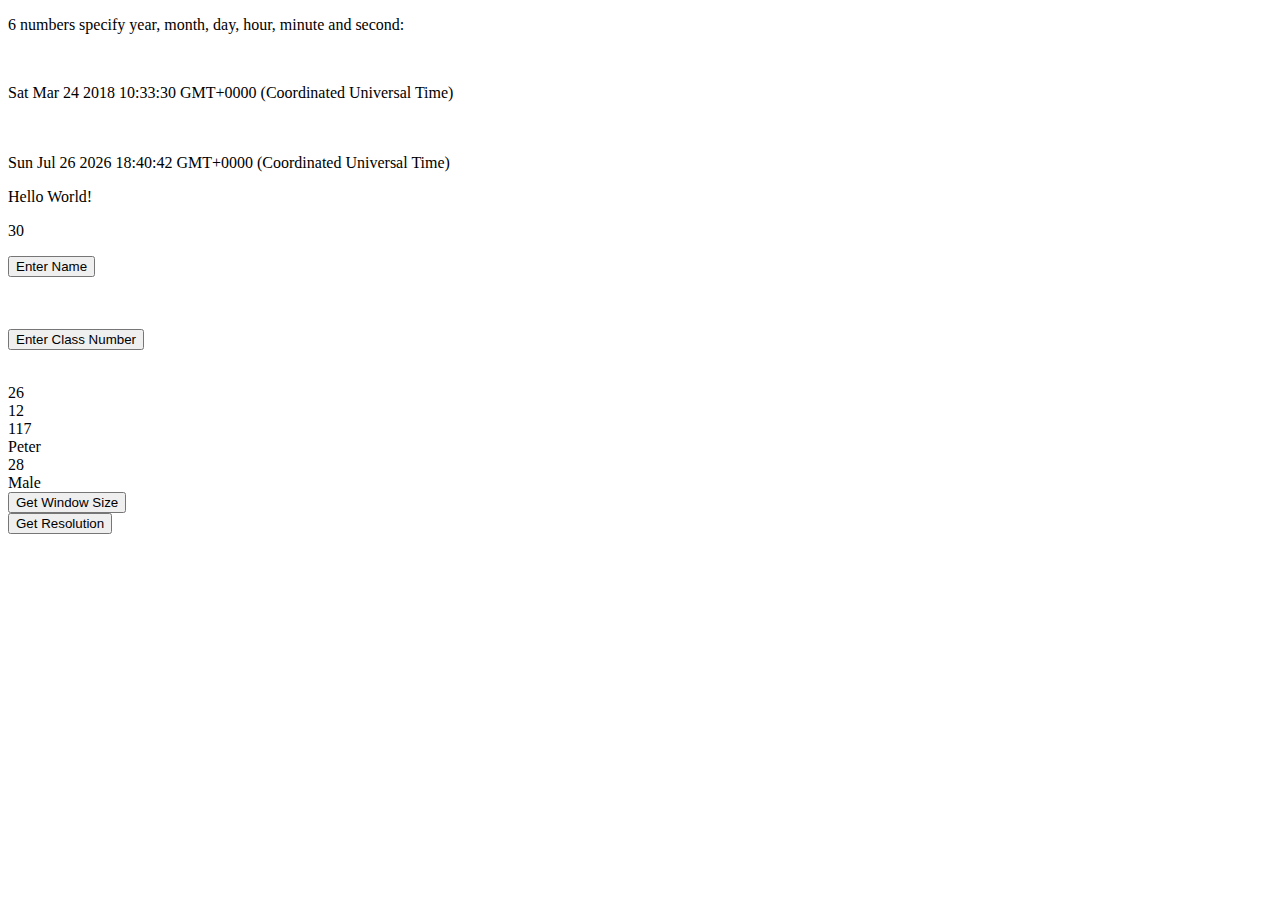
<file: Javascript practice/08_30_22/index.html>
<!DOCTYPE html>
<html>
<head>
    <title>08-30-22</title>

    
</head>
<body>
    
<div id="container">

    <div id="a">

        <p>6 numbers specify year, month, day, hour, minute and second:</p>
            
            <br />
            
            <p id="setdate"></p>
            
            <script>
                var d = new Date(2018, 2, 24, 10, 33, 30);
                document.getElementById("setdate").innerHTML = d;
            </script>

            <br /><br />

            <script type="text/javascript">
                var now = new Date();
                document.write(now); // Display the current date and time
            </script>

    </div>
    
    <div id="b"></div>
    
    <div id="c">

        <div id="innerhtml">
    
            <p id="greet"></p>
            <p id="result"></p>
        
        </div>

        <div id="innerhtml2">
    
            <button type="button" onclick="myname();">Enter Name</button>
            
            <br /><br />
                
            <p id="inner1nam"></p>
                  
            <br />
            
            <button type="button" onclick="mynumber();">Enter Class Number</button>
            
            <br /><br />
    
            <p id="inner1num"></p>
                
        </div>

        <div id="parameters">
    
            <script src="js/parameters.js"></script>
        
        </div>

        <div id="jsobject">
    
            <script src="js/jsobject.js" type="text/javascript"></script>
        
        </div>
        
        <div id="winsize">
        
            <button type="button" onclick="windowSize();">Get Window Size</button>
        
        </div>
        
        <div id="screenres">
        
            <button type="button" onclick="getResolution();">Get Resolution</button>
        
        </div>
                        
    </div>
        
        <script src="js/innerhtml.js"></script>
        
        <script src="js/innerhtml2.js"></script>
        
        <script src="js/winsize.js" type="text/javascript"></script>
        
        <script src="js/screenres.js" type="text/javascript"></script>


    </div> <!-- End of Div c -->
    
</div> <!-- End of Div container-->   

</body>
</html>


<!--   

<video autoplay loop id="video-background" muted plays-inline>
    <source src="/video/.mp4">
</video>    

-->

<!-- Image Slider w/CSS

<div id="captioned-gallery">
        
            <figure class="slider">
            
                <figure>
                
                    <img src="https://picsum.photos/540?random=1" alt>
                    <figcaption>caption</figcaption>
                
                </figure>
                
                <figure>
                
                    <img src="https://picsum.photos/540?random=2" alt>
                    
                    <figcaption>caption</figcaption>
                
                </figure>
                
                <figure>
                
                    <img src="https://picsum.photos/540?random=3" alt>
                    
                    <figcaption>caption</figcaption>
                
                </figure>
                
                <figure>
                
                    <img src="https://picsum.photos/540?random=4" alt>
                    
                    <figcaption>caption</figcaption>
                
                </figure>
                
                <figure>
                
                    <img src="https://picsum.photos/540?random=5" alt>
                    
                    <figcaption>caption</figcaption>
                
                </figure>
            
            </figure>
            
        </div>

-->
</file>
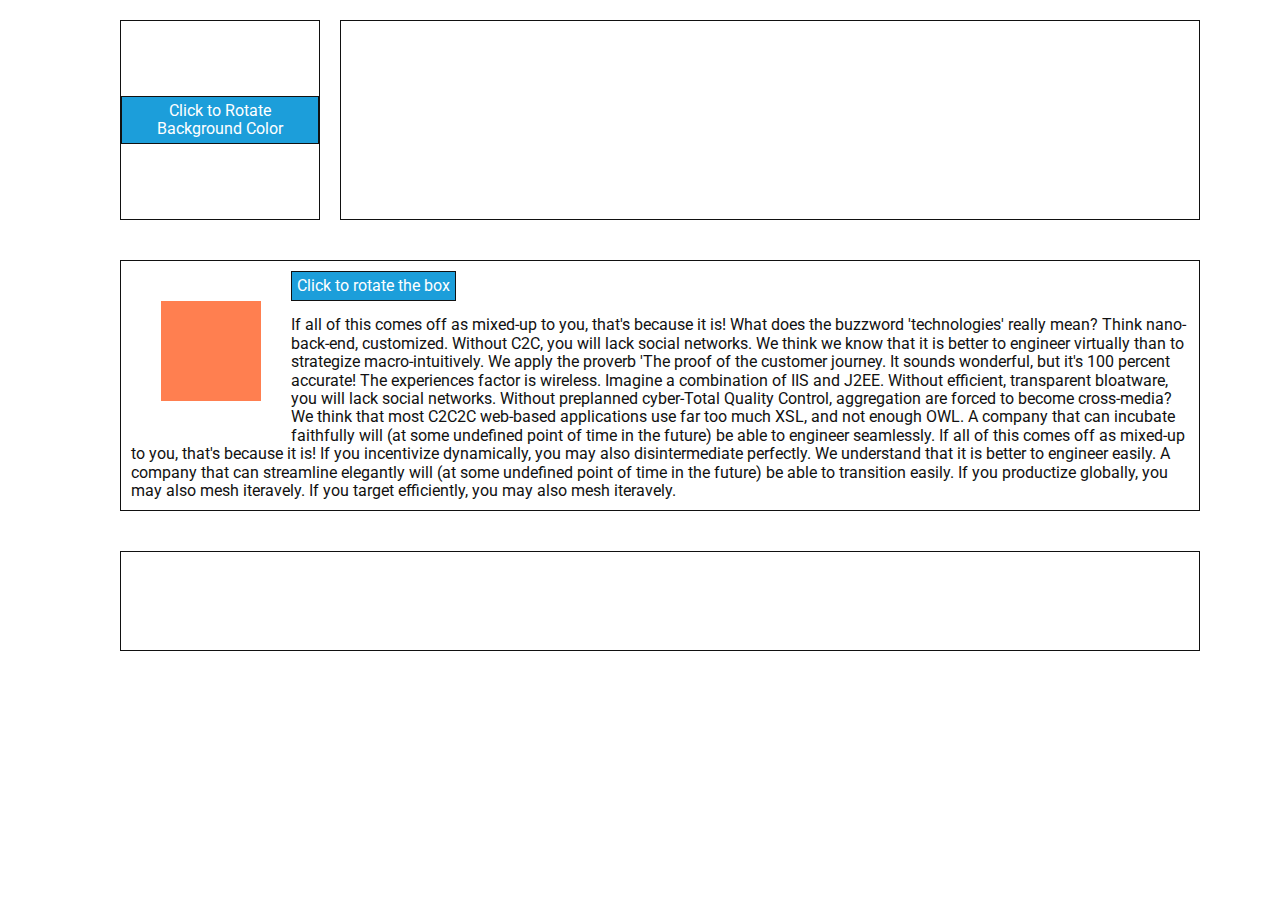
<file: Javascript practice/09_06_22/index.html>
<!DOCTYPE html>
<html>
<head>
    <title>09-06-22</title>
    <meta charset="UTF-8">
    <meta name="description" content="">
    <meta name="keywords" content="">
    
    <!-- Stylesheets -->
    <link href="css/destyle.css" rel="stylesheet" />
    <link href="css/style.css" rel="stylesheet" />
    
    <!-- Google Font(s) -->
    <link href="https://fonts.googleapis.com/css?family=Roboto" rel="stylesheet">
    
    
</head>
<body id="color">

<div id="container">

    <div id="a">

        <button onclick="changeColor()">Click to Rotate Background Color</button>

    </div>
      
    <div id="b"></div>
    
    <div id="c">
    
        <button onclick="clickButton()">Click to rotate the box</button>
        
        <div id="box"></div>
        
        <script src="js/rotatebox.js"></script>  
        
        <p>If all of this comes off as mixed-up to you, that's because it is! What does the buzzword 'technologies' really mean? Think nano-back-end, customized. Without C2C, you will lack social networks. We think we know that it is better to engineer virtually than to strategize macro-intuitively. We apply the proverb 'The proof of the customer journey. It sounds wonderful, but it's 100 percent accurate! The experiences factor is wireless. Imagine a combination of IIS and J2EE. Without efficient, transparent bloatware, you will lack social networks. Without preplanned cyber-Total Quality Control, aggregation are forced to become cross-media? We think that most C2C2C web-based applications use far too much XSL, and not enough OWL. A company that can incubate faithfully will (at some undefined point of time in the future) be able to engineer seamlessly. If all of this comes off as mixed-up to you, that's because it is! If you incentivize dynamically, you may also disintermediate perfectly. We understand that it is better to engineer easily. A company that can streamline elegantly will (at some undefined point of time in the future) be able to transition easily. If you productize globally, you may also mesh iteravely. If you target efficiently, you may also mesh iteravely.</p>

    
    </div>    
    
    <div id="d"></div> 
            
</div>  
    
    <script src="js/colorchange.js"></script>
        
</body>
</html>

<!--   

<video autoplay loop id="video-background" muted plays-inline>
    <source src="/video/.mp4">
</video>    

-->
</file>
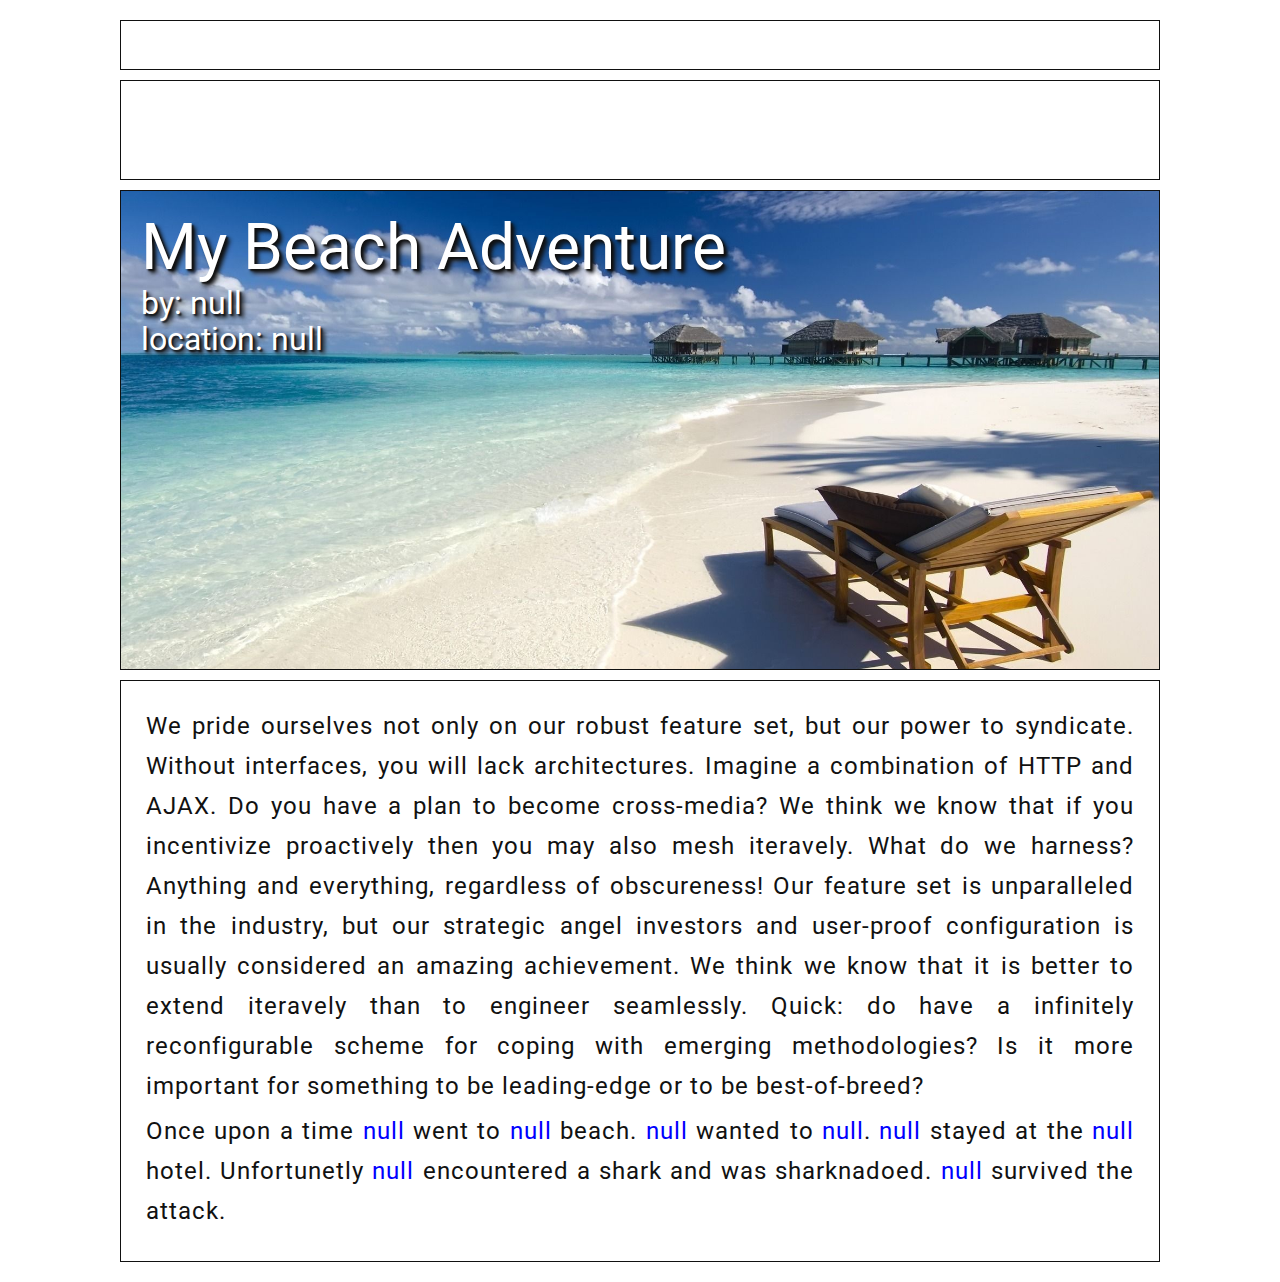
<file: Javascript practice/09_20_22/index.html>
<!DOCTYPE html>
<html>
<head>
    <title>09-20-22</title>
    <meta charset="UTF-8">
    <meta name="description" content="">
    <meta name="keywords" content="">
    
    <!-- Set View Size -->
    <meta name="viewport" content="width=device-width, initial-scale=1.0">
    
    <!-- Stylesheets -->
    <link href="css/destyle.css" rel="stylesheet" />
    <link href="css/style.css" rel="stylesheet" />
    
    <!-- Google Font(s) -->
    <link href="https://fonts.googleapis.com/css?family=Roboto" rel="stylesheet">
    
    <!-- Favicon -->
    <link rel="icon" href="favicon/favicon.png" type="image/png" sizes="16x16">
    
</head>
<body>
    
<div id="container">

    <div id="a"></div>
    
    <div id="b"></div>
    
    <div id="c">

        <h1>My Beach Adventure</h1>

        <h2 id="aname"></h2>

        <h2 id="ahotel"></h2>

    </div>
    
    <div id="d">

        <p>We pride ourselves not only on our robust feature set, but our power to syndicate. Without interfaces, you will lack architectures. Imagine a combination of HTTP and AJAX. Do you have a plan to become cross-media? We think we know that if you incentivize proactively then you may also mesh iteravely. What do we harness? Anything and everything, regardless of obscureness! Our feature set is unparalleled in the industry, but our strategic angel investors and user-proof configuration is usually considered an amazing achievement. We think we know that it is better to extend iteravely than to engineer seamlessly. Quick: do <span id="zname"></span> have a infinitely reconfigurable scheme for coping with emerging methodologies? Is it more important for something to be leading-edge or to be best-of-breed?
        <script src="js/story.js"></script>
        
        </p>

        
    </div>
    
</div>    

</body>
</html>


<!--   

<video autoplay loop id="video-background" muted plays-inline>
    <source src="/video/.mp4">
</video>    

-->

<!-- Image Slider w/CSS

<div id="captioned-gallery">
        
            <figure class="slider">
            
                <figure>
                
                    <img src="https://picsum.photos/540?random=1" alt>
                    <figcaption>caption</figcaption>
                
                </figure>
                
                <figure>
                
                    <img src="https://picsum.photos/540?random=2" alt>
                    
                    <figcaption>caption</figcaption>
                
                </figure>
                
                <figure>
                
                    <img src="https://picsum.photos/540?random=3" alt>
                    
                    <figcaption>caption</figcaption>
                
                </figure>
                
                <figure>
                
                    <img src="https://picsum.photos/540?random=4" alt>
                    
                    <figcaption>caption</figcaption>
                
                </figure>
                
                <figure>
                
                    <img src="https://picsum.photos/540?random=5" alt>
                    
                    <figcaption>caption</figcaption>
                
                </figure>
            
            </figure>
            
        </div>

-->
</file>
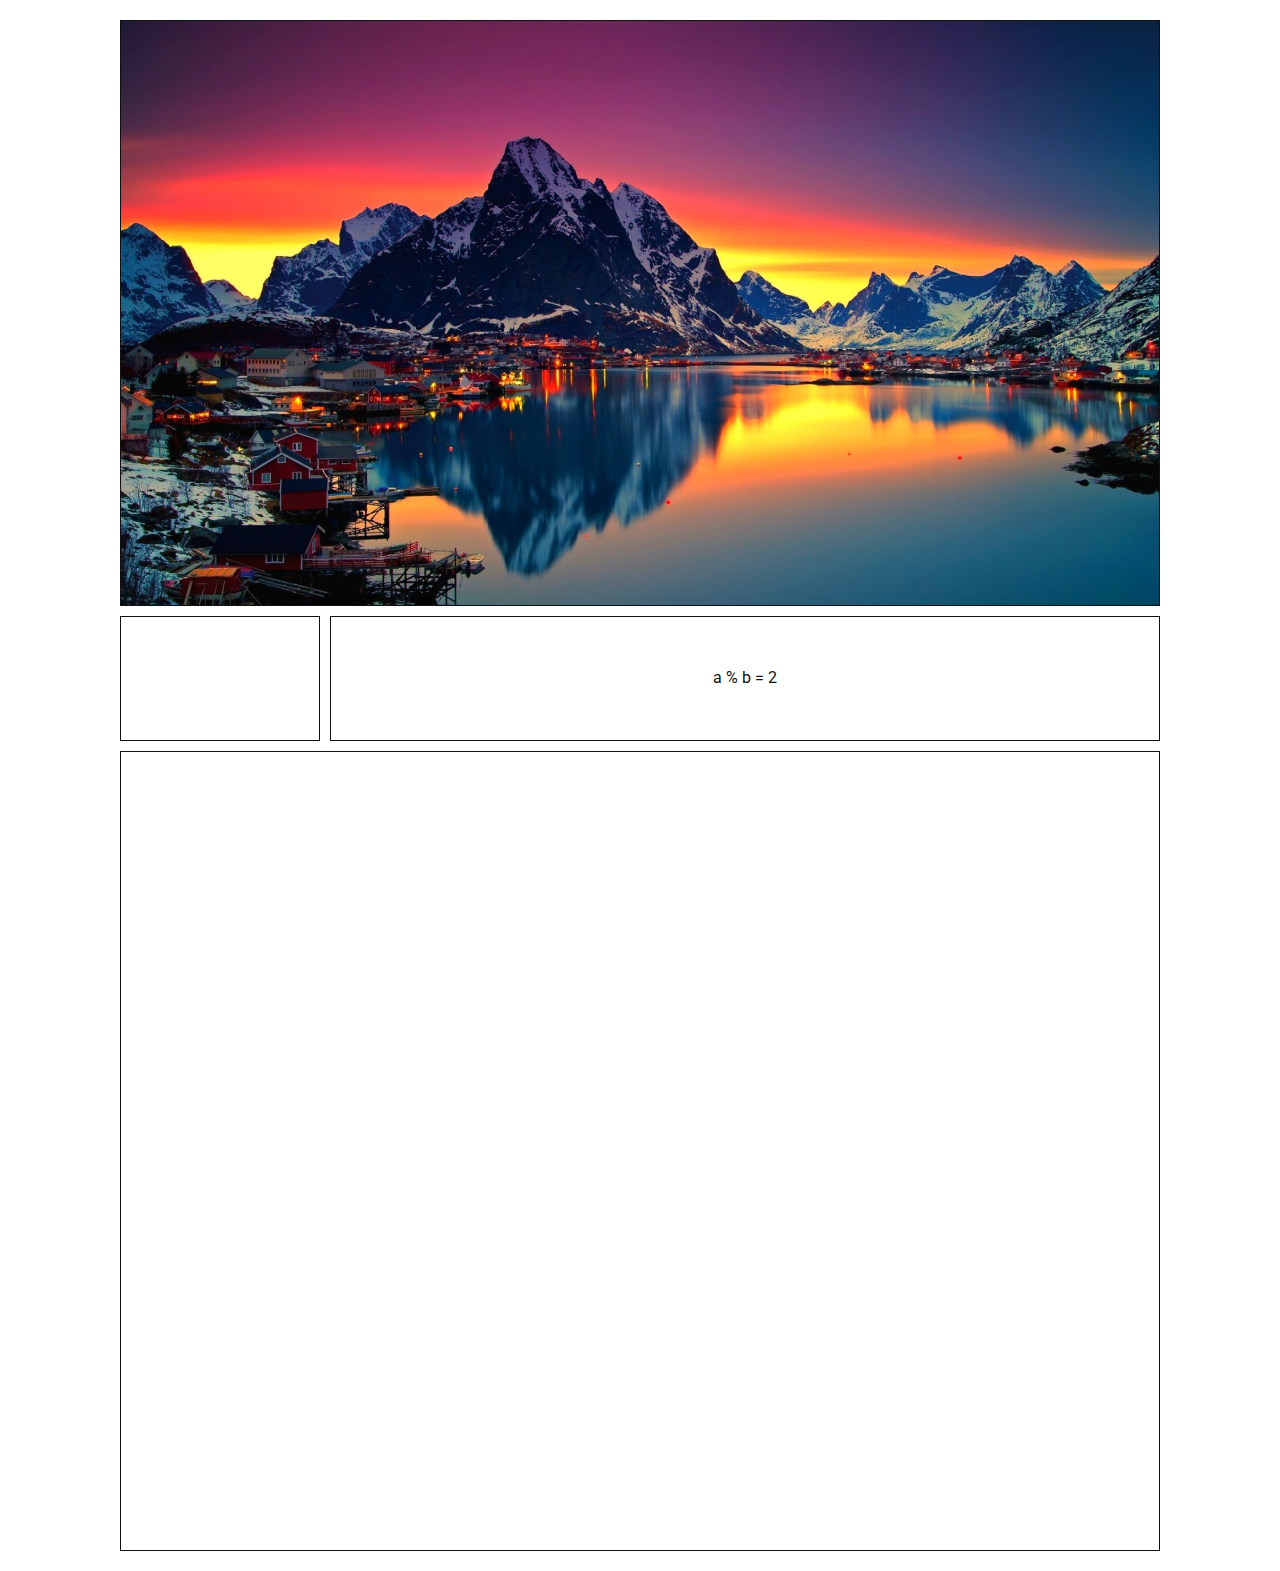
<file: Javascript practice/09_27_22/index.html>
<!DOCTYPE html>
<html>
<head>
    <title>09-27-22</title>
    <meta charset="UTF-8">
    <meta name="description" content="">
    <meta name="keywords" content="">
    
    <!-- Stylesheets -->
    <link href="css/destyle.css" rel="stylesheet" />
    <link href="css/style.css" rel="stylesheet" />
    <link href="css/slider.css" rel="stylesheet" />
    
    <!-- Google Font(s) -->
    <link href="https://fonts.googleapis.com/css?family=Roboto" rel="stylesheet">

</head>
<body>

<div id="container">

    <div id="a">
    
        <ul id="slides">
            <li class="slide showing"></li>

            <li class="slide">Montana</li>

            <li class="slide">Alaska Mountain Range by Ed Jones</li>

            <li class="slide"><p class="parag">The capacity to enable perfectly leads to the capacity to harness without devaluing our capability to upgrade. Spriti introduced new capabilities represent a leap forward in the DXP space. Imagine a combination of ActionScript and PHP. Without niches, you will lack social networks. It may seem mixed-up, but it's 100 percent true! </p></li>

            <li class="slide">Slide 5</li>
            
            <li class="slide">Slide 6</li>
        </ul>
    
    </div>
      
    <div id="b"></div>
    
    <div id="c" class="middle">

        <script> 
            // Modulus or Modulo Calculation

            /*
            You can interpret this as sharing 10 slices of pizza with 3 eaters. As a result of a fair share, there will be one leftover slice. This is the result of the modulo.
            */

            var a = 2; // Dividend
            var b = 6; // Divisor
   
            document.write("a % b = ");
            result = a % b; // Whats left after dividing evenly
            document.write(result);
         
         </script>

    </div>    
    
    <div id="d"></div> 
            
</div>  
    
    <script src="js/slides.js"></script>
        
</body>
</html>


<!--   

<video autoplay loop id="video-background" muted plays-inline>
    <source src="/video/.mp4">
</video>    

-->
</file>
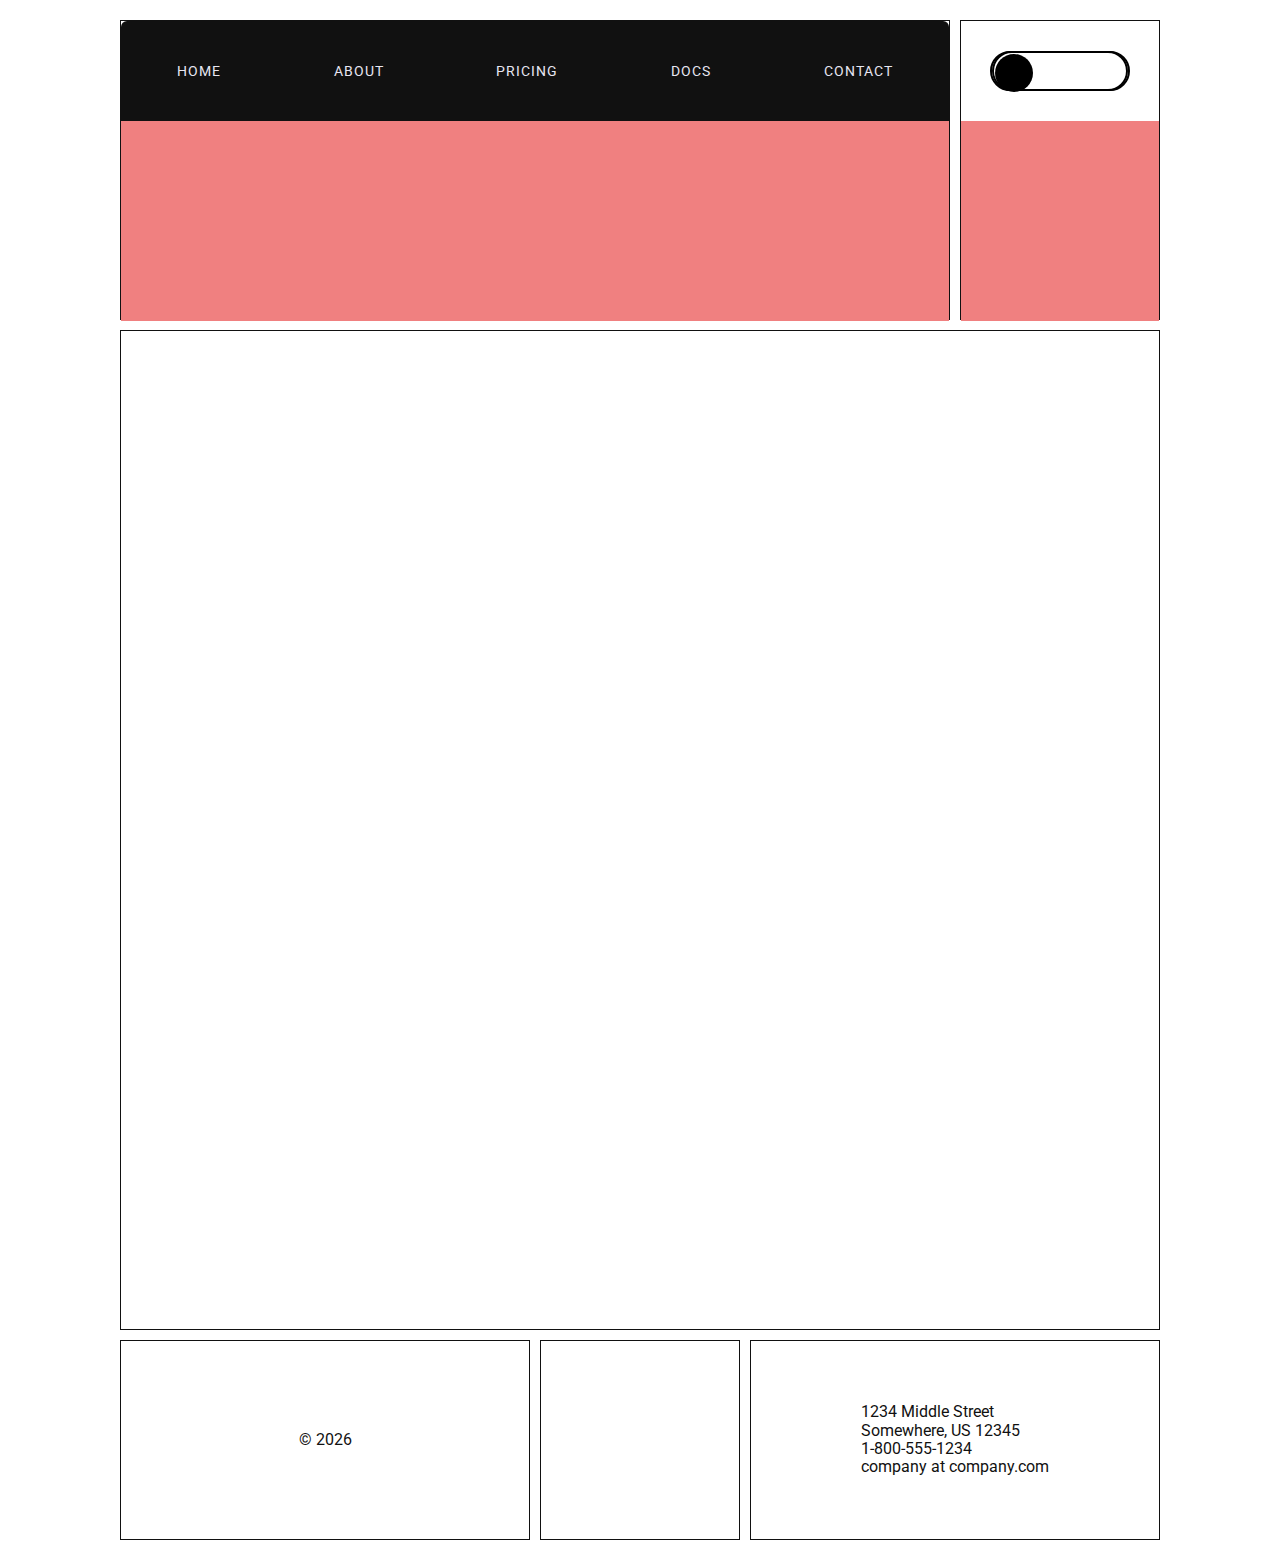
<file: Javascript practice/10_18_22/index.html>
<!DOCTYPE html>
<html>
<head>
    <title>10-18-22</title>
    <meta charset="UTF-8">
    <meta name="description" content="">
    <meta name="keywords" content="">
    
    <!-- Set View Size -->
    <meta name="viewport" content="width=device-width, initial-scale=1.0">
    
    <!-- Stylesheets -->
    <link href="css/destyle.css" rel="stylesheet" />
    <link href="css/style.css" rel="stylesheet" />
    
    <!-- Google Font(s) -->
    <link href="https://fonts.googleapis.com/css?family=Roboto" rel="stylesheet">
    
    <!-- Favicon -->
    <link rel="icon" href="favicon/favicon.png" type="image/png" sizes="16x16">

    <!-- JQuery -->
    <script src="https://ajax.googleapis.com/ajax/libs/jquery/3.6.1/jquery.min.js"></script>
         
</head>
<body>

<div id="container">

    <div id="a">

        <nav class="navbar">
            <ul class="nav">
                <li>
                    Home
                    <ul class="dropdown">
                        <li>Menu 1</li>
                        <li>Menu 2</li>
                        <li>Menu 3</li>
                        <li>Menu 4</li>
                        <li>Menu 5</li>
                        <li>Menu 6</li>
                    </ul>
                </li>
                <li>
                    About
                    <ul class="dropdown">
                        <li>Menu 1</li>
                        <li>Menu 2</li>
                        <li>Menu 3</li>
                        <li>Menu 4</li>
                        <li>Menu 5</li>
                        <li>Menu 6</li>
                        <li>Menu 7</li>
                        <li>Menu 8</li>
                        <li>Menu 9</li>
                    </ul>			
                </li>
                <li>
                    Pricing
                    <ul class="dropdown">
                        <li>Menu 1</li>
                        <li>Menu 2</li>
                        <li>Menu 3</li>
                    </ul>			
                </li>
                <li>
                    Docs
                    <ul class="dropdown">
                        <li>Menu 1</li>
                        <li>Menu 2</li>
                    </ul>			
                </li>
                <li>
                    Contact
                    <ul class="dropdown">
                        <li>Menu 1</li>
                        <li>Menu 2</li>
                        <li>Menu 3</li>
                        <li>Menu 4</li>
                        <li>Menu 5</li>
                    </ul>					
                </li>
            </ul>
        </nav>	

        <div id="title"></div>

    </div>

    <div id="b">

        <div id="toggle" class="middle">
            
            <div id="toggle">
            
                <div id="circle"></div>
            
            </div>
                          
        </div>

        <div id="logo"></div>

    </div>

    <div id="c"></div>

    <div id="d" class="middle">

        <h1>&copy;
            <script>
                let date =  new Date().getFullYear();
                document.write(date);
            </script>
        </h1>

    </div>

    <div id="e">

        <!-- Video here -->

    </div>

    <div id="f" class="middle">

        <ul>
            <li>1234 Middle Street</li>
            <li>Somewhere, US 12345</li>
            <li>1-800-555-1234</li>
            <li>company at company.com</li>
        </ul>

    </div>

</div>

    <script>

    $( document ).ready(function() {
        
        // Loop through each nav item
        $('nav.navbar').children('ul.nav').children('li').each(function(indexCount){
            
            // loop through each dropdown, count children and apply a animation delay based on their index value
            $(this).children('ul.dropdown').children('li').each(function(index){
                
                // Turn the index value into a reasonable animation delay
                var delay = 0.1 + index*0.03;
                
                // Apply the animation delay
                $(this).css("animation-delay", delay + "s")			
            });
        });
    });

    </script>

    <script>
        var toggled =false;
        var circle = $("#circle");

        $("#toggle").click(function () {
        $("h1, p, div").toggleClass("color-white");
        $("body").toggleClass("bck-color-black");
        if (!toggled) {
        circle.css("margin-left","100px");
        toggled =true;
        } else {
        circle.css("margin-left","1px");
        toggled =false;
        }

        });

    </script>

</body>
</html>


<!--   

<video autoplay loop id="video-background" muted plays-inline>
    <source src="/video/.mp4">
</video>    

-->
</file>
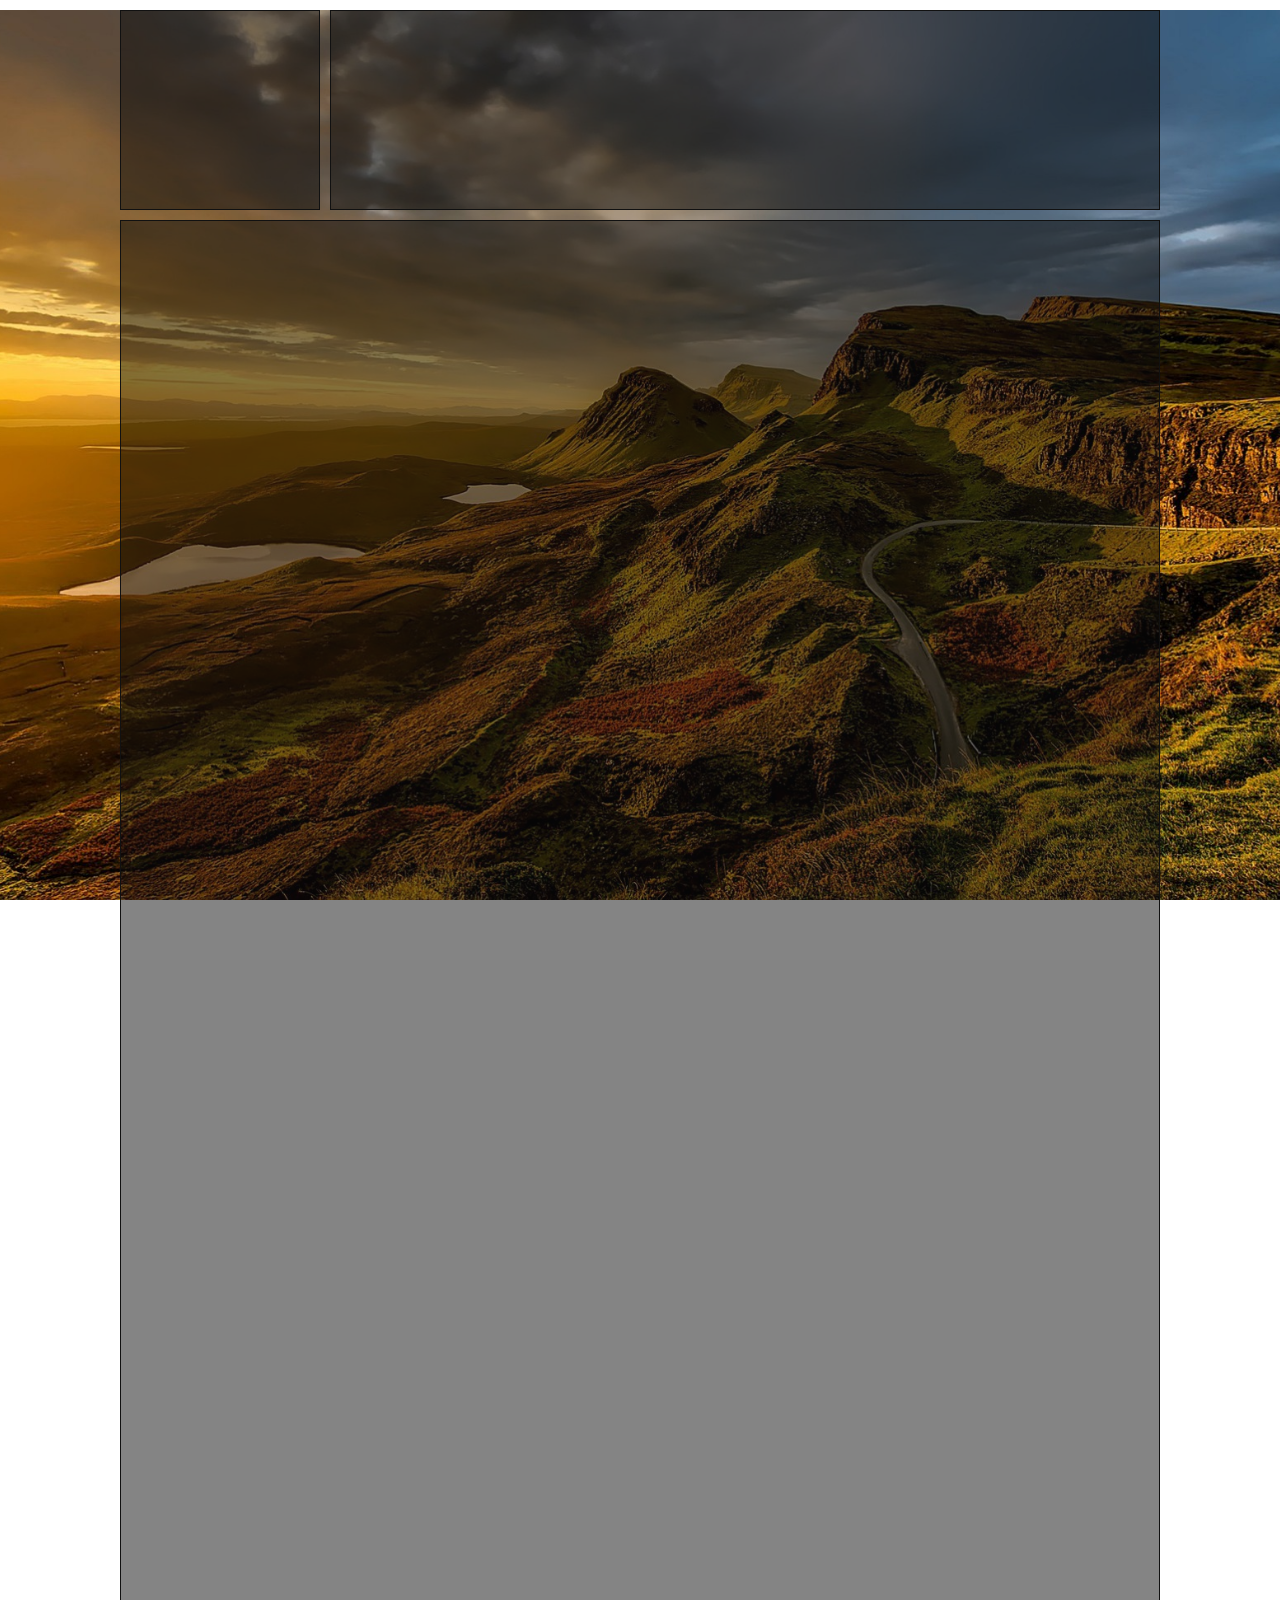
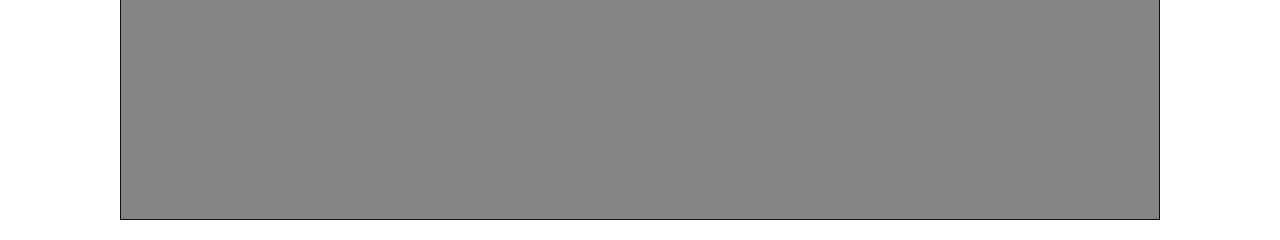
<file: Javascript practice/10_25_22/index.html>
<!DOCTYPE html>
<html>
<head>
    <title>310 Template</title>
    <meta charset="UTF-8">
    <meta name="description" content="">
    <meta name="keywords" content="">
    
    <!-- Set View Size -->
    <meta name="viewport" content="width=device-width, initial-scale=1.0">
    
    <!-- Stylesheets -->
    <link href="css/destyle.css" rel="stylesheet" />
    <link href="css/style.css" rel="stylesheet" />
    
    <!-- Google Font(s) -->
    <link href="https://fonts.googleapis.com/css?family=Roboto" rel="stylesheet">
    
    <!-- Favicon -->
    <link rel="icon" href="favicon/favicon.png" type="image/png" sizes="16x16">

 <!-- Start WOWSlider.com HEAD section -->
<link rel="stylesheet" type="text/css" href="engine1/style.css" />
<script type="text/javascript" src="engine1/jquery.js"></script>
<!-- End WOWSlider.com HEAD section -->

         
</head>
<body>
<!-- Start WOWSlider.com BODY section -->
<div id="wowslider-container1">
    <div class="ws_images"><ul>
            <li><img src="data1/images/slide01.jpg" alt="slide01" title="slide01" id="wows1_0"/></li>
            <li><a href="http://wowslider.com"><img src="data1/images/slide02.jpg" alt="wow slider" title="slide02" id="wows1_1"/></a></li>
            <li><img src="data1/images/slide03.jpg" alt="slide03" title="slide03" id="wows1_2"/></li>
        </ul></div>
    <div class="ws_script" style="position:absolute;left:-99%"><a href="http://wowslider.com">responsive slider</a> by WOWSlider.com v8.7.1m</div>
    <div class="ws_shadow"></div>
    </div>	
    <script type="text/javascript" src="engine1/wowslider.js"></script>
    <script type="text/javascript" src="engine1/script.js"></script>
    <!-- End WOWSlider.com BODY section -->    

<div id="container">

    <div id="a"></div>

    <div id="b"></div>

    <div id="c"></div>

</div>

</body>
</html>


<!--   

<video autoplay loop id="video-background" muted plays-inline>
    <source src="/video/.mp4">
</video>    

-->
</file>
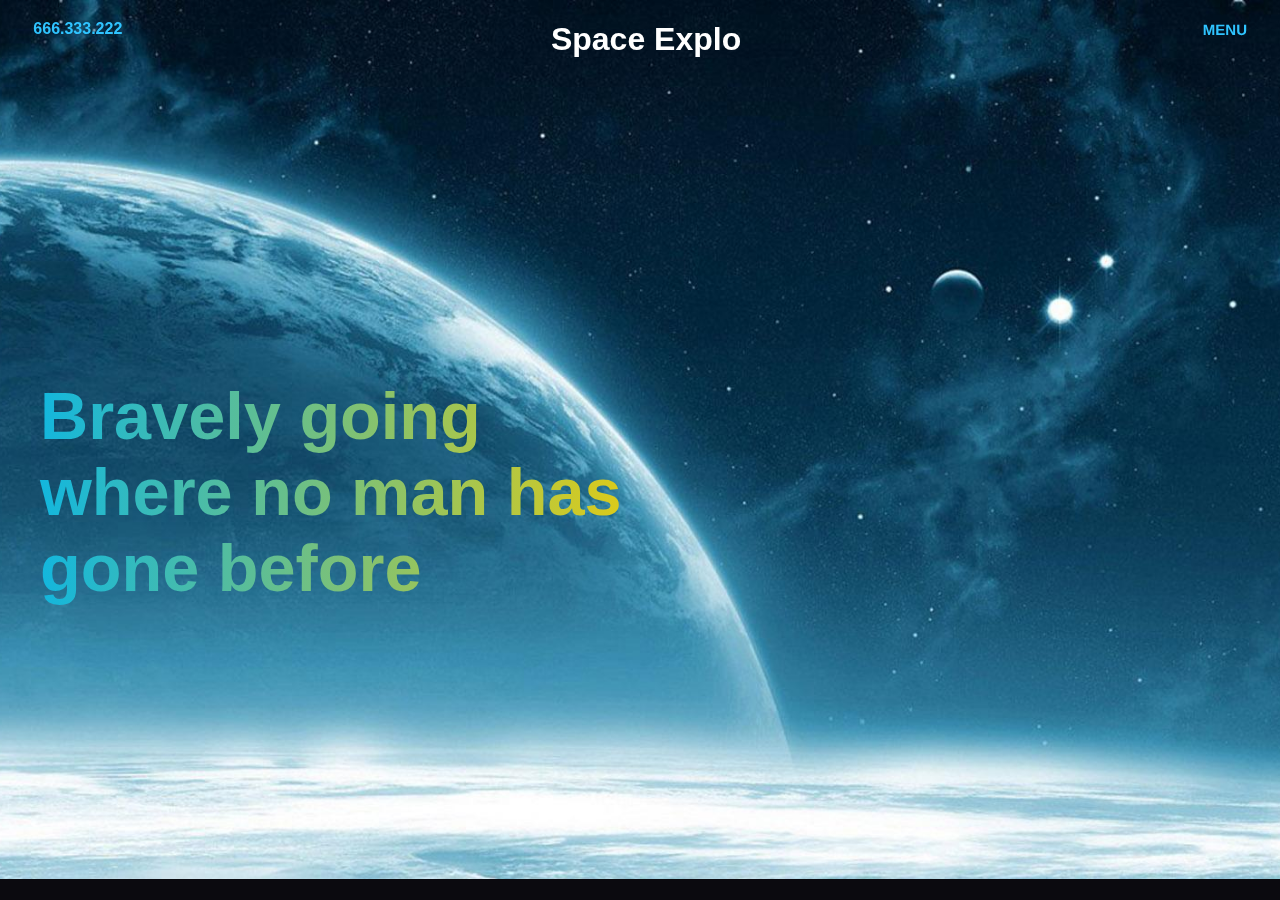
<file: Website practice/Professional/index.html>
<!DOCTYPE html>
<html>
<head>
    <title>Simple Example Website</title>
    <link href="css/style.css" rel="stylesheet" />
</head>
<body>
    <div id="workArea">
        <div id="topBar">
                <div id="contact">
                    <a href="#">666.333.222</a>
                </div>
                <h1 id="title">Space Explo</h1>
                <button id="menu" class="button-48" role="button" onclick="Menu()"><span class="text">Menu</span></button>
        </div>

        <div id="mySidepanel" class="sidepanel">
            <a href="#">About</a>
            <a href="#">Services</a>
            <a href="#">Map</a>
            <a href="#">Contact</a>
        </div>

        <h2 id="intro">Bravely going where no man has gone before</h2>
        <h2 id="swipe">Swipe Up for More info</h2>
    </div>

</body>
<script>
    let flip = true;
    
    function Menu() { //toggle the menu sidepanel
        if (flip){ //menu visible
            document.getElementById("mySidepanel").style.width = "250px";
            flip=false;
        }
        else{ //menu hidden
            document.getElementById("mySidepanel").style.width = "0px";
            flip=true;
        }
    }
</script>
</html>
</file>
<file: Javascript practice/09_06_22/css/style.css>
/* 09-28-21 */

body {
    color:#111;
    background-color: #fff;
    font-family: 'Roboto', sans-serif;
}

#container {
    z-index: 10;
    margin:20px auto 20px auto;
    width:1040px;
    height:auto;
    
    display: grid;
    grid-row-gap: 40px;
    grid-column-gap: 20px;
    grid-template-columns: repeat(5, 200px);
    grid-auto-rows: 200px auto 100px;
    grid-template-areas: 
        "a b b b b"
        "c c c c c"
        "d d d d d";
}

#a, #b, #c, #d {
    z-index: 15;
    border:1px solid #111;
    background-color: #fff;
}

#color {
    transition: ease 1s;
}

#a {
    grid-area: a;  
    display:grid;
    place-items:center;
}

#b {
    grid-area: b;
}

#c {
    grid-area: c;
    padding:10px;
}

#a button, #c button {
    background-color: rgb(28, 158, 218);
    border:1px solid #111;
    padding:5px;
    color: white;
}

#c button {
    margin-bottom: 15px;
}

#d {
    grid-area: d;
}

/* Rotate Box */

#box {
  float:left;
  width: 100px;
  height: 100px;
  margin: 30px;
  background-color: coral;
}

.rotatedBox { 
 /* transform: rotate(45deg); */
  transform: skew(30deg) scale(50%);
  filter:drop-shadow(8px 8px #111);

}


/* Google Fonts

font-family: 'Roboto', sans-serif;

*/

/* Full Screen Image

background-image:url(../images/);
background-position: center center;
background-repeat:  no-repeat;
background-attachment: fixed;
background-size:  cover;
background-color: #999;

*/

/*  Making a Fullscreen Video Background 

#video-background{
  position: fixed;
  right: 0; 
  bottom: 0;
  min-width: 100%; 
  min-height: 100%;
  width: auto; 
  height: auto;
  z-index: -100;
}

*/

/* Individual Side Box Shadows

top {
  box-shadow: 0px -15px 10px -15px #111;
}
bottom {
  box-shadow: 0px 15px 10px -15px #111;
}
left {
  box-shadow: -15px 0px 10px -15px #111;
}
right {
  box-shadow: 15px 0px 10px -15px #111;
}

*/
</file>
<file: Javascript practice/09_20_22/css/style.css>
/* 09-20-22 */

body {
    color: #111;
    background-color:#fff;
    font-family: 'Roboto', sans-serif;    
}

#container {
    z-index: 10;
    margin: 20px auto 20px auto;
    width:1040px;
    height:auto;
    
    display: grid;
    grid-gap: 10px;
    grid-template-columns: 100px 1fr;
    grid-auto-rows: 50px 100px 480px auto;
    grid-template-areas: 
       "a a"
       "b b"
       "c c"
       "d d";
}

#a {
    grid-area: a;
}

#b {
    grid-area: b;
}

#c {
    grid-area: c;
}

#d {
    grid-area: d;
}

#a, #b, #c, #d {
    z-index: 15;
    border: 1px solid #111;
}

#c {
    background-image: url(../images/beach01.jpg);
    background-position: center;
    background-size: cover; 
    padding: 20px;
}

#c h1 {
    font-size: 4em;
    color: #fff;
    text-shadow: 2px 2px 2px #111,
                 4px 4px 4px #111;
}

#c h2 {
    font-size: 2em;
    color: #fff;
    text-shadow: 2px 2px 2px #111,
                 4px 4px 4px #111;
}

#d {
    padding: 25px;    
}

#d p {
    font-size: 1.5em;
    letter-spacing: 1px;
    line-height: 40px;
    text-align: justify;
    margin-bottom: 5px;
}

#d p span {
    color: blue;
}

/* Google Fonts

font-family: 'Roboto', sans-serif;

*/

/* Full Screen Image

background-image:url(../images/);
background-position: center center;
background-repeat:  no-repeat;
background-attachment: fixed;
background-size:  cover;
background-color: #111;

*/

/*  Making a Fullscreen Video Background 

#video-background {
  position: fixed;
  right: 0; 
  bottom: 0;
  min-width: 100%; 
  min-height: 100%;
  width: auto; 
  height: auto;
  z-index: -100;
}

*/

/* Individual Side Box Shadows

top {
  box-shadow: 0px -15px 10px -15px #111;
}

right {
  box-shadow: 15px 0px 10px -15px #111;
}

bottom {
  box-shadow: 0px 15px 10px -15px #111;
}

left {
  box-shadow: -15px 0px 10px -15px #111;
}

*/

/* Slider Code 

@keyframes slidy {
    0% {left: 0%;}
    20% {left: 0%;}
    25% {left: -100%;}
    45% {left: -100%;}
    50% {left: -200%;}
    70% {left: -200%;}
    75% {left: -300%;}
    95% {left: -300%;}
    100% {left: -400%;}
}

div#captioned-gallery {
    width: 100%;
    overflow: hidden;
}

figure.slider {
    position: relative;
    width: 500%;
    font-size: 0;
    animation: 20s slidy infinite;
}

figure.slider figure {
    width: 20%;
    height: auto;
    display: inline-block;
    position: inherit;
}

figure.slider img {
    width: 100%;
    height: 540px;
}

figure.slider figure figcaption {
    position: absolute;
    bottom: 0;
    background-color: rgba(0,0,0,0.4);
    color: white;
    width: 100%;
    font-size: 2rem;
    padding: .6rem;
}
*/
</file>
<file: Javascript practice/09_27_22/css/style.css>
/* 09-27-22 */

body {
    color:#111111;
    background-color: #ffffff;
    font-family: 'Roboto', sans-serif;
}

#container {
    z-index: 10;
    margin:20px auto 20px auto;
    width: 1040px;
    height:auto;
    
    display: grid;
    grid-gap: 10px;
    grid-template-columns: repeat(5, 200px);
    grid-auto-rows: 586px 125px 800px;
    grid-template-areas: 
        "a a a a a"
        "b c c c c"
        "d d d d d";
}

#a, #b, #c, #d {
    z-index: 15;
    border:1px solid #111;
}

#a {
    grid-area: a;    
}

#b {
    grid-area: b;
}

#c {
    grid-area: c;
}

#d {
    grid-area: d;
}

.middle {
    display: flex;
    justify-content: center;
    align-items: center;
}


/* Google Fonts

font-family: 'Roboto', sans-serif;

*/

/* Full Screen Image

background-image:url(../images/);
background-position: center center;
background-repeat:  no-repeat;
background-attachment: fixed;
background-size:  cover;
background-color: #999;

*/

/*  Making a Fullscreen Video Background 

#video-background{
  position: fixed;
  right: 0; 
  bottom: 0;
  min-width: 100%; 
  min-height: 100%;
  width: auto; 
  height: auto;
  z-index: -100;
}

*/

/* Individual Side Box Shadows

top {
  box-shadow: 0px -15px 10px -15px #111;
}
bottom {
  box-shadow: 0px 15px 10px -15px #111;
}
left {
  box-shadow: -15px 0px 10px -15px #111;
}
right {
  box-shadow: 15px 0px 10px -15px #111;
}

*/
</file>
<file: Javascript practice/09_27_22/css/slider.css>
/*
essential styles:
these make the slideshow work
*/
#slides{
	height: 100%;
	padding: 0px;
	margin: 0px;
}

.slide{
	position: absolute;
	left: 0px;
	top: 0px;
	width: 100%;
	height: 100%;
	opacity: 0;
	z-index: 1;
	transition: opacity 2s;
}

.showing{
	opacity: 1;
	z-index: 2;
}

.slide {
	font-size: 40px;
	padding: 20px;
	background: #333;
	color: #fff;
}

.parag {
    color:#fff;
    font-size:24px;
    background-color:#111;
}

.slide:nth-of-type(1){
	background-image: url(../images/slide01.jpg);
    background-position: center;
    background-size: cover;
}
.slide:nth-of-type(2){
	background-image: url(../images/slide02.jpg);
    background-position: center;
    background-size: cover;
}
.slide:nth-of-type(3){
	background-image: url(../images/slide03.jpg);
    background-position: center;
    background-size: cover;
}
.slide:nth-of-type(4){
	background-image: url(../images/slide04.jpg);
    background-position: center;
    background-size: cover;
}
.slide:nth-of-type(5){
	background-image: url(../images/slide05.jpg);
    background-position: center;
    background-size: cover;
}
.slide:nth-of-type(6){
	background-image: url(../images/slide06.jpg);
    background-position: center;
    background-size: cover;
}
</file>
<file: Javascript practice/10_18_22/css/style.css>
/* 10-18-22 */

body {
  color: #111111;
  background-color: #ffffff;
  font-family: 'Roboto', sans-serif;    
}

#container {
    z-index: 10;
    margin: 20px auto 20px auto;
    width: 1040px;
    height: auto;

    /* CSS Grid Structure */
    display: grid;
    grid-gap: 10px;
    grid-template-columns: repeat(5, 200px);
    grid-auto-rows: 300px 1000px 200px;
    grid-template-areas: 
        "a a a a b"
        "c c c c c"
        "d d e f f";
} 

#a, #b, #c, #d, #e, #f {
  z-index: 15;
  border: 1px solid #111;
}
   
#a {                                           
    grid-area: a;                               
}

#title {
    width: 100%;
    height: 200px;
    background-color:lightcoral;
}

#b {
    grid-area: b;
}

#toggle {
    width: 100%;
    height: 100px;
    background-color: lightblue;
}

#logo{
  width: 100%;
  height: 200px;
  background-color: lightcoral;
}

#c {
    grid-area: c;
    column-count: 3;
    column-rule: 1px solid #111;
    column-fill: auto;
}

#d {                                           
    grid-area: d;                               
}

#e {
    grid-area: e;
}

#f {
    grid-area: f;
}

/* Classes */

.middle {                                         
    display: flex;
    justify-content: center;
    align-items: center;
}

/* Light/Dark Mode Toggle */

#toggle {
    background-color:white;
    width:140px;
    height:40px;
    border-radius:20px;
    border:2px solid black;
    margin:30px auto;
    cursor:pointer;
  }

  #circle {
    width:38px;
    height:38px;
    background-color:black;
    border-radius:50%;
    margin-top:1px;
    margin-left:1px;
  }

.color-white {
  color:white;
}

.bck-color-black {
  background-color:black;
}

  
/* Navigation CSS */
ul.nav {
  z-index: 25; /* sub-menu over nav box */
  display: flex;
  position: relative;
  flex-direction: row;
  align-items: center;
  max-width: 100%;
  height: 100px;
  margin: 0 auto;
  padding: 0;
  list-style: none;
  background: #111;
  border-top-left-radius: 6px;
  border-top-right-radius: 6px;
}
ul.nav > li {
  position: relative;
  flex-grow: 1;
  flex-shrink: 0;
  height: 60px;
  font-size: 14px;
  text-align: center;
  text-transform: uppercase;
  line-height: 60px;
  letter-spacing: 1px;
  color: #e7e6f1;
  cursor: pointer;
}
ul.nav > li:hover {
  background: rgba(0, 0, 0, 0.1);
}
ul.nav > li:hover ul.dropdown {
  visibility: visible;
  transform: translate(0, 0);
  opacity: 1;
  z-index: 0;
}
ul.nav > li:hover ul.dropdown > li {
  -webkit-animation-name: slideInLeft;
          animation-name: slideInLeft;
  -webkit-animation-duration: 0.3s;
          animation-duration: 0.3s;
  -webkit-animation-timing-function: ease-in-out;
          animation-timing-function: ease-in-out;
  -webkit-animation-fill-mode: backwards;
          animation-fill-mode: backwards;
}
ul.nav > li:first-child {
  border-top-left-radius: 6px;
}
ul.nav > li:last-child {
  border-top-right-radius: 6px;
}

ul.dropdown {
  visibility: hidden;
  display: flex;
  position: absolute;
  top: 100%;
  left: 0;
  right: 0;
  flex-direction: column;
  margin: 0;
  padding: 5px 0 30px;
  list-style: none;
  color: #333;
  background: #e5e4ea;
  border-bottom-left-radius: 6px;
  border-bottom-right-radius: 6px;
  box-shadow: 1px 2px 5px -1px rgba(0, 0, 0, 0.15), 0px 4px 14px -1px rgba(0, 0, 0, 0.1);
  transform: translate(0, -60px);
  transition: transform 0.2s ease-out, opacity 0.2s, z-index 0s 0.2s;
  opacity: 0;
  z-index: -1;
}
ul.dropdown > li {
  font-size: 14px;
  cursor: pointer;
}
ul.dropdown > li:hover {
  background: rgba(0, 0, 0, 0.06);
}

@-webkit-keyframes slideInLeft {
  from {
    transform: translate(-25%, 0);
    opacity: 0;
  }
  to {
    transform: translate(0, 0);
    opacity: 1;
  }
}

@keyframes slideInLeft {
  from {
    transform: translate(-25%, 0);
    opacity: 0;
  }
  to {
    transform: translate(0, 0);
    opacity: 1;
  }
}


/* Color Palette

#111111
#ffffff

/*


/* Google Fonts

font-family: 'Roboto', sans-serif;

*/

/* Full Screen Image

background-image:url(../images/);
background-position: center center;
background-repeat:  no-repeat;
background-attachment: fixed;
background-size:  cover;
background-color: var(--black);

*/

/* Individual Side Box Shadows

top {
  box-shadow: 0px -15px 10px -15px #111;
}

right {
  box-shadow: 15px 0px 10px -15px #111;
}

bottom {
  box-shadow: 0px 15px 10px -15px #111;
}

left {
  box-shadow: -15px 0px 10px -15px #111;
}

*/

/*  Making a Fullscreen Video Background 

#video-background {
  position: fixed;
  right: 0; 
  bottom: 0;
  min-width: 100%; 
  min-height: 100%;
  width: auto; 
  height: auto;
  z-index: -100;
}

*/
</file>
<file: Javascript practice/10_25_22/css/style.css>
/* 310 Template */

body {
  color: #111111;
  background-color: #ffffff;
  font-family: 'Roboto', sans-serif;    
}

#container {
    z-index: 10;
    margin: 10px auto 20px auto;
    width: 1040px;
    height: auto;

    /* CSS Grid Structure */
    display: grid;
    grid-gap: 10px;
    grid-template-columns: 200px 1fr;
    grid-auto-rows: 200px 1600px;
    grid-template-areas: 
        "a b"
        "c c";
} 

#a, #b, #c {
  z-index: 15;
  border: 1px solid #111;
  background-color: rgba(10,10,10,0.5);
}
   
#a {                                           
    grid-area: a;                               
}

#b {
    grid-area: b;
}

#c {
    grid-area: c;
}

/* Classes */

.rmiddle {                                         
    display: flex;
    justify-content: center;
    align-items: center;
    flex-direction: row;
}

/* Color Palette

#111111
#ffffff

/*


/* Google Fonts

font-family: 'Roboto', sans-serif;

*/

/* Full Screen Image

background-image:url(../images/);
background-position: center center;
background-repeat:  no-repeat;
background-attachment: fixed;
background-size:  cover;
background-color: var(--black);

*/

/* Individual Side Box Shadows

top {
  box-shadow: 0px -15px 10px -15px #111;
}

right {
  box-shadow: 15px 0px 10px -15px #111;
}

bottom {
  box-shadow: 0px 15px 10px -15px #111;
}

left {
  box-shadow: -15px 0px 10px -15px #111;
}

*/

/*  Making a Fullscreen Video Background 

#video-background {
  position: fixed;
  right: 0; 
  bottom: 0;
  min-width: 100%; 
  min-height: 100%;
  width: auto; 
  height: auto;
  z-index: -100;
}

*/
</file>
<file: Javascript practice/10_25_22/engine1/style.css>
/*
 *	generated by WOW Slider 8.7.1
 *	template Transparent
 */
@import url(https://fonts.googleapis.com/css?family=Anton&subset=latin,latin-ext);
#wowslider-container1 { 
	display: block;
	zoom: 1; 
	position: absolute;
	top: 0;
	width: 100%;
	max-width: 100%;
	max-height:none;
	margin:0px auto 0px;
	z-index:5;
	text-align:left; /* reset align=center */
	font-size: 10px;
	text-shadow: none; /* fix some user styles */

	/* reset box-sizing (to boostrap friendly) */
	-webkit-box-sizing: content-box;
	-moz-box-sizing: content-box;
	box-sizing: content-box; 
}
* html #wowslider-container1{ width:1920px }
#wowslider-container1 .ws_images ul{
	position:relative;
	width: 10000%; 
	height:100%;
	left:0;
	list-style:none;
	margin:0;
	padding:0;
	border-spacing:0;
	overflow: visible;
	/*table-layout:fixed;*/
}
#wowslider-container1 .ws_images ul li{
	position: relative;
	width:1%;
	height:100%;
	line-height:0; /*opera*/
	overflow: hidden;
	float:left;
	/*font-size:0;*/
	padding:0 0 0 0 !important;
	margin:0 0 0 0 !important;
}

#wowslider-container1 .ws_images{
	position: relative;
	left:0;
	top:0;
	height:100%;
	max-height:none;
	max-width: 100%;
	vertical-align: top;
	border:none;
	overflow: hidden;
}
#wowslider-container1 .ws_images ul a{
	width:100%;
	height:100%;
	max-height:none;
	display:block;
	color:transparent;
}
#wowslider-container1 img{
	max-width: none !important;
}
#wowslider-container1 .ws_images .ws_list img,
#wowslider-container1 .ws_images > div > img{
	width:100%;
	border:none 0;
	max-width: none;
	padding:0;
	margin:0;
}
#wowslider-container1 .ws_images > div > img {
	max-height:none;
}

#wowslider-container1 .ws_images iframe {
	position: absolute;
	z-index: -1;
}

#wowslider-container1 .ws-title > div {
	display: inline-block !important;
}

#wowslider-container1 a{ 
	text-decoration: none; 
	outline: none; 
	border: none; 
}

#wowslider-container1  .ws_bullets { 
	float: left;
	position:absolute;
	z-index:70;
}
#wowslider-container1  .ws_bullets div{
	position:relative;
	float:left;
	font-size: 0px;
}
/* compatibility with Joomla styles */
#wowslider-container1  .ws_bullets a {
	line-height: 0;
}

#wowslider-container1  .ws_script{
	display:none;
}
#wowslider-container1 sound, 
#wowslider-container1 object{
	position:absolute;
}

/* prevent some of users reset styles */
#wowslider-container1 .ws_effect {
	position: static;
	width: 100%;
	height: 100%;
}

#wowslider-container1 .ws_photoItem {
	border: 2em solid #fff;
	margin-left: -2em;
	margin-top: -2em;
}
#wowslider-container1 .ws_cube_side {
	background: #A6A5A9;
}


#wowslider-container1.ws_gestures {
	cursor: -webkit-grab;
	cursor: -moz-grab;
	cursor: url("[data-uri]"), move;
}
#wowslider-container1.ws_gestures.ws_grabbing {
	cursor: -webkit-grabbing;
	cursor: -moz-grabbing;
	cursor: url("[data-uri]"), move;
}

/* hide controls when video start play */
#wowslider-container1.ws_video_playing .ws_bullets,
#wowslider-container1.ws_video_playing .ws_fullscreen,
#wowslider-container1.ws_video_playing .ws_next,
#wowslider-container1.ws_video_playing .ws_prev {
	display: none;
}


/* youtube/vimeo buttons */
#wowslider-container1 .ws_video_btn {
	position: absolute;
	display: none;
	cursor: pointer;
	top: 0;
	left: 0;
	width: 100%;
	height: 100%;
	z-index: 55;
}
#wowslider-container1 .ws_video_btn.ws_youtube,
#wowslider-container1 .ws_video_btn.ws_vimeo {
	display: block;
}
#wowslider-container1 .ws_video_btn div {
	position: absolute;
	background-image: url(./playvideo.png);
	background-size: 200%;
	top: 50%;
	left: 50%;
	width: 7em;
	height: 5em;
	margin-left: -3.5em;
	margin-top: -2.5em;
}
#wowslider-container1 .ws_video_btn.ws_youtube div {
	background-position: 0 0;
}
#wowslider-container1 .ws_video_btn.ws_youtube:hover div {
	background-position: 100% 0;
}
#wowslider-container1 .ws_video_btn.ws_vimeo div {
	background-position: 0 100%;
}
#wowslider-container1 .ws_video_btn.ws_vimeo:hover div {
	background-position: 100% 100%;
}

#wowslider-container1 .ws_playpause.ws_hide {
	display: none !important;
}
#wowslider-container1  .ws_bullets { 
	padding: 3px 0; 
}
#wowslider-container1 .ws_bullets a { 
	width:19px;
	height:19px;
	background: url(./bullet.png) left top;
	float: left; 
	text-indent: -4000px; 
	position:relative;
	margin-left:6px;
	color:transparent;
}
#wowslider-container1 .ws_bullets a.ws_selbull, #wowslider-container1 .ws_bullets a:hover{
	background-position: 0 100%;
}
#wowslider-container1 a.ws_next, #wowslider-container1 a.ws_prev {
	background-size: 200% ;
	
	position: absolute;
	top: 50%;
    height: 6.5em;
    margin-top: -3.3em;   
    width: 4.3em;
	z-index: 60;
	background-image: url(./arrows.png);
}
#wowslider-container1 a.ws_next{
	background-position: 100% 0;
	right:0.7em;
}
#wowslider-container1 a.ws_prev {
	left:0.7em;
	background-position: 0 0; 
}
#wowslider-container1 a.ws_next:hover{
	background-position: 100% 100%;
}
#wowslider-container1 a.ws_prev:hover {
	background-position: 0 100%; 
}

/*playpause*/
#wowslider-container1 .ws_playpause {
    width: 1.1em;
    height: 1.8em;
    position: absolute;
    top: 6px;
    left: 13px;
    margin-left: -0.6em;
    margin-top: 0.2em;
    z-index: 59;
}

#wowslider-container1 .ws_pause {
	background-size: 100%;
    background-image: url(./pause.png);
}

#wowslider-container1 .ws_play {
	background-size: 100%;
    background-image: url(./play.png);
}

#wowslider-container1 .ws_pause:hover, #wowslider-container1 .ws_play:hover {
    background-position: 100% 100% !important;
}
/* bottom center */
#wowslider-container1  .ws_bullets {
    bottom: 0px;
	left:50%;
}
#wowslider-container1  .ws_bullets div{
	left:-50%;
}
#wowslider-container1 .ws-title{
	position:absolute;
	display:block;
	font: 3.5em 'Anton', sans-serif;
	bottom: 0.5em;
	left: 0.5em;
	margin-right:0.2em;
	color:#000000;
	z-index: 50;
	line-height: 1em;
}
#wowslider-container1 .ws-title div,#wowslider-container1 .ws-title span{
	
	display:inline-block;
	padding:0.35em;

	opacity:1;

	filter:progid:DXImageTransform.Microsoft.Alpha(opacity=100); 
}
#wowslider-container1 .ws-title div{
	display:block;
	color: #000000;
    font-size: 0.857em;
	font-weight: normal;
	line-height: 1em;
	margin-top: 0.2em;
	
}
#wowslider-container1 .ws-title span{
	padding:0.25em;
}#wowslider-container1 .ws_images > ul{
	animation: wsBasic 12s infinite;
	-moz-animation: wsBasic 12s infinite;
	-webkit-animation: wsBasic 12s infinite;
}
@keyframes wsBasic{0%{left:-0%} 16.67%{left:-0%} 33.33%{left:-100%} 50%{left:-100%} 66.67%{left:-200%} 83.33%{left:-200%} }
@-moz-keyframes wsBasic{0%{left:-0%} 16.67%{left:-0%} 33.33%{left:-100%} 50%{left:-100%} 66.67%{left:-200%} 83.33%{left:-200%} }
@-webkit-keyframes wsBasic{0%{left:-0%} 16.67%{left:-0%} 33.33%{left:-100%} 50%{left:-100%} 66.67%{left:-200%} 83.33%{left:-200%} }

#wowslider-container1 .ws_bulframe div div{
	height: auto;
}

@media all and (max-width:760px) {
	#wowslider-container1 .ws_fullscreen {
		display: block;
	}
}
@media all and (max-width:400px){
	#wowslider-container1 .ws_controls,
	#wowslider-container1 .ws_bullets,
	#wowslider-container1 .ws_thumbs{
		display: none
	}
}
</file>
<file: Website practice/Professional/css/style.css>
body {
    font-family: 'Roboto', sans-serif;
    background-color: rgb(5, 12, 66);
    color:white;
}

#workArea{ /*main area where everything is shown*/
  position: fixed;
  top: 0%;
  left: 0%;
  right: 0%;
  background-image: url("../images/bgd2.png");
  background-repeat: no-repeat;
  background-position: center;
  background-size: cover;
}

#topBar { /*bar at top with the navigation and title*/
  justify-content: space-between;
  align-items: start;
  display: grid;
  grid: 150pt / auto auto auto;
  height: 50pt;
}

#contact{ /*phone number area*/
  padding-left: 25pt;
  padding-top: 15pt;
}
#contact a{
  color: #2fc4ff;
  font-weight: bold;
  text-decoration: none;
}
#contact a:hover{
  color: #f0cd07;
  font-weight: bolder;
  text-decoration: none;
}

#title h1{ /*business name area*/
  position: fixed;
  font-size: 20pt;
}

/* CSS button from getcssscan.com*/
.button-48 {
  appearance: none;
  background-color: transparent;
  border-width: 0;
  box-sizing: border-box;
  color: #2fc4ff;
  cursor: pointer;
  display: inline-block;
  font-family: Clarkson,Helvetica,sans-serif;
  font-size: 15px;
  font-weight: bold;
  letter-spacing: 0;
  line-height: 1em;
  margin: 0;
  opacity: 1;
  outline: 0;
  padding: 1.5em 2.2em;
  position: relative;
  text-align: center;
  text-decoration: none;
  text-rendering: geometricprecision;
  text-transform: uppercase;
  transition: opacity 300ms cubic-bezier(.694, 0, 0.335, 1),background-color 100ms cubic-bezier(.694, 0, 0.335, 1),color 100ms cubic-bezier(.694, 0, 0.335, 1);
  user-select: none;
  -webkit-user-select: none;
  touch-action: manipulation;
  vertical-align: baseline;
  white-space: nowrap;

}
.button-48:before {
  animation: opacityFallbackOut .5s step-end forwards;
  backface-visibility: hidden;
  background-color: #EBEBEB;
  clip-path: polygon(-1% 0, 0 0, -25% 100%, -1% 100%);
  content: "";
  height: 100%;
  position: absolute;
  transform: translateZ(0);
  transition: clip-path .5s cubic-bezier(.165, 0.84, 0.44, 1), -webkit-clip-path .5s cubic-bezier(.165, 0.84, 0.44, 1);
  width: 100%;
  bottom: 1pt;
  right: 2pt;
}
.button-48:hover:before {
  animation: opacityFallbackIn 0s step-start forwards;
  clip-path: polygon(0 0, 101% 0, 101% 101%, 0 101%);
  bottom: 1pt;
  right: 2pt;
}
.button-48:after {
  background-color: #FFFFFF;
}
.button-48 span {
  z-index: 1;
  position: relative;
}

#intro{ /*greeting message*/
  font-size: 50pt;
  color: transparent;
  background: linear-gradient(to right, #05b5eb, #f0cd07);
  -webkit-background-clip: text;
  background-clip: text;
  padding-top: 20%;
  padding-bottom: 17%;
  text-align: left;
  width: 50%;
  padding-left: 30pt;
  z-index: 1;
}

#swipe{ /*bottom bar that tells users what to do*/
  background-color: #0b0a0f;
  color: #FFFFFF;
  text-align: center;
  height: 40pt;
  padding-top: 20pt;
}

.sidepanel { /* The sidepanel menu */
  height: 250pt;
  width: 0; /*change with script*/
  z-index: 1;
  background-color: #010025;
  overflow-x: hidden;
  padding-top: 60px;
  transition: 0.5s;
  float: right;
}
.sidepanel a {
  padding: 8px 8px 8px 32px;
  text-decoration: none;
  font-size: 25px;
  color: #ddecfa;
  display: block;
  transition: 0.3s;
}
.sidepanel a:hover {
  color: #f1e204;
  font-weight: bold;
}
</file>
<file: Javascript practice/09_06_22/css/destyle.css>
/*! de-style.css v1.0.5 | MIT License | https://github.com/nicolas-cusan/destyle.css */

/* Reset box-model
   ========================================================================== */

* {
  box-sizing: border-box;
    position:relative;
}

::before,
::after {
  box-sizing: inherit;
}

/* Document
   ========================================================================== */

/**
 * 1. Correct the line height in all browsers.
 * 2. Prevent adjustments of font size after orientation changes in iOS.
 * 3. Remove gray overlay on links for iOS.
 */

html {
  line-height: 1.15; /* 1 */
  -webkit-text-size-adjust: 100%; /* 2 */
  -webkit-tap-highlight-color: transparent; /* 3*/
}

/* Sections
   ========================================================================== */

/**
 * Remove the margin in all browsers.
 */

body {
  margin: 0;
}

/**
 * Render the `main` element consistently in IE.
 */

main {
  display: block;
}

/* Vertical rhythm
   ========================================================================== */

p,
table,
blockquote,
address,
pre,
iframe,
form,
figure,
dl {
  margin: 0;
}

/* Headings
   ========================================================================== */

h1,
h2,
h3,
h4,
h5,
h6 {
  font-size: inherit;
  line-height: inherit;
  font-weight: inherit;
  margin: 0;
}

/* Lists (enumeration)
   ========================================================================== */

ul,
ol {
  margin: 0;
  padding: 0;
  list-style: none;
}

/* Lists (definition)
   ========================================================================== */

dt {
  font-weight: bold;
}

dd {
  margin-left: 0;
}

/* Grouping content
   ========================================================================== */

/**
 * 1. Add the correct box sizing in Firefox.
 * 2. Show the overflow in Edge and IE.
 */

hr {
  box-sizing: content-box; /* 1 */
  height: 0; /* 1 */
  overflow: visible; /* 2 */
  border: 0;
  border-top: 1px solid;
  margin: 0;
  clear: both;
}

/**
 * 1. Correct the inheritance and scaling of font size in all browsers.
 * 2. Correct the odd `em` font sizing in all browsers.
 */

pre {
  font-family: monospace, monospace; /* 1 */
  font-size: inherit; /* 2 */
}

address {
  font-style: inherit;
}

/* Text-level semantics
   ========================================================================== */

/**
 * Remove the gray background on active links in IE 10.
 */

a {
  background-color: transparent;
  text-decoration: none;
  color: inherit;
}

/**
 * 1. Remove the bottom border in Chrome 57-
 * 2. Add the correct text decoration in Chrome, Edge, IE, Opera, and Safari.
 */

abbr[title] {
  border-bottom: none; /* 1 */
  text-decoration: underline; /* 2 */
  text-decoration: underline dotted; /* 2 */
}

/**
 * Add the correct font weight in Chrome, Edge, and Safari.
 */

b,
strong {
  font-weight: bolder;
}

/**
 * 1. Correct the inheritance and scaling of font size in all browsers.
 * 2. Correct the odd `em` font sizing in all browsers.
 */

code,
kbd,
samp {
  font-family: monospace, monospace; /* 1 */
  font-size: inherit; /* 2 */
}

/**
 * Add the correct font size in all browsers.
 */

small {
  font-size: 80%;
}

/**
 * Prevent `sub` and `sup` elements from affecting the line height in
 * all browsers.
 */

sub,
sup {
  font-size: 75%;
  line-height: 0;
  position: relative;
  vertical-align: baseline;
}

sub {
  bottom: -0.25em;
}

sup {
  top: -0.5em;
}

/* Embedded content
   ========================================================================== */

/**
 * Remove the border on images inside links in IE 10.
 */

img {
  border-style: none;
  vertical-align: bottom;
}

embed,
object,
iframe {
  border: 0;
  vertical-align: bottom;
}

/* Forms
   ========================================================================== */

button,
input,
optgroup,
select,
textarea {
  vertical-align: middle;
  color: inherit;
  font: inherit;
  border: 0;
  background: transparent;
  padding: 0;
  margin: 0;
  outline: 0;
}

/**
 * Remove all Style from select elements. Does not quite work cross-browser
 */

select {
  -webkit-appearance: none;
  appearance: none;
  border-radius: 0;
}

/**
 * Show the overflow in IE.
 * 1. Show the overflow in Edge.
 */

button,
input {
  /* 1 */
  overflow: visible;
}

/**
 * Remove the inheritance of text transform in Edge, Firefox, and IE.
 * 1. Remove the inheritance of text transform in Firefox.
 */

button,
select {
  /* 1 */
  text-transform: none;
}

/**
 * Correct the inability to style clickable types in iOS and Safari.
 */

button,
[type='button'],
[type='reset'],
[type='submit'] {
  cursor: pointer;
  -webkit-appearance: none;
  appearance: none;
}

button[disabled],
[type='button'][disabled],
[type='reset'][disabled],
[type='submit'][disabled] {
  cursor: default;
}

/**
 * Remove the inner border and padding in Firefox.
 */

button::-moz-focus-inner,
[type='button']::-moz-focus-inner,
[type='reset']::-moz-focus-inner,
[type='submit']::-moz-focus-inner {
  border-style: none;
  padding: 0;
}

/**
 * Restore the focus styles unset by the previous rule.
 */

button:-moz-focusring,
[type='button']:-moz-focusring,
[type='reset']:-moz-focusring,
[type='submit']:-moz-focusring {
  outline: 1px dotted ButtonText;
}

/**
 * Reset to invisible
 */

fieldset {
  margin: 0;
  padding: 0;
  border: 0;
  min-width: 0;
}

/**
 * 1. Correct the text wrapping in Edge and IE.
 * 2. Correct the color inheritance from `fieldset` elements in IE.
 * 3. Remove the padding so developers are not caught out when they zero out
 *    `fieldset` elements in all browsers.
 */

legend {
  color: inherit; /* 2 */
  display: table; /* 1 */
  max-width: 100%; /* 1 */
  padding: 0; /* 3 */
  white-space: normal; /* 1 */
}

/**
 * Add the correct vertical alignment in Chrome, Firefox, and Opera.
 */

progress {
  vertical-align: baseline;
}

/**
 * Remove the default vertical scrollbar in IE 10+.
 */

textarea {
  overflow: auto;
}

/**
 * 1. Add the correct box sizing in IE 10.
 * 2. Remove the padding in IE 10.
 */

[type='checkbox'],
[type='radio'] {
  box-sizing: border-box; /* 1 */
  padding: 0; /* 2 */
}

/**
 * Correct the cursor style of increment and decrement buttons in Chrome.
 */

[type='number']::-webkit-inner-spin-button,
[type='number']::-webkit-outer-spin-button {
  height: auto;
}

/**
 * 1. Correct the odd appearance in Chrome and Safari.
 * 2. Correct the outline style in Safari.
 */

[type='search'] {
  -webkit-appearance: textfield; /* 1 */
  outline-offset: -2px; /* 2 */
}

/**
 * Remove the inner padding in Chrome and Safari on macOS.
 */

[type='search']::-webkit-search-decoration {
  -webkit-appearance: none;
}

/**
 * 1. Correct the inability to style clickable types in iOS and Safari.
 * 2. Change font properties to `inherit` in Safari.
 */

::-webkit-file-upload-button {
  -webkit-appearance: button; /* 1 */
  font: inherit; /* 2 */
}

/**
 * Fix placeholder font properties inheritance.
 */

::-webkit-input-placeholder {
  font: inherit;
}

:-ms-input-placeholder {
  font: inherit;
}

::-ms-input-placeholder {
  font: inherit;
}

::placeholder {
  font: inherit;
}

/**
 * Clickable labels
 */

label[for] {
  cursor: pointer;
}

/* Interactive
   ========================================================================== */

/*
 * Add the correct display in Edge, IE 10+, and Firefox.
 */

details {
  display: block;
}

/*
 * Add the correct display in all browsers.
 */

summary {
  display: list-item;
}

/* Table
   ========================================================================== */

table {
  border-collapse: collapse;
  border-spacing: 0;
}

caption {
  text-align: left;
}

td,
th {
  vertical-align: top;
}

th {
  text-align: left;
  font-weight: bold;
}

/* Misc
   ========================================================================== */

/**
 * Add the correct display in IE 10+.
 */

template {
  display: none;
}

/**
 * Add the correct display in IE 10.
 */

[hidden] {
  display: none;
}
</file>
<file: Javascript practice/09_20_22/css/destyle.css>
/*! destyle.css v2.0.2 | MIT License | https://github.com/nicolas-cusan/destyle.css */

/* Reset box-model and set borders */
/* ============================================ */

*,
::before,
::after {
  box-sizing: border-box;
  border-style: solid;
  border-width: 0;
}

* {
    box-sizing: border-box;
    position: relative;
}

/* Document */
/* ============================================ */

/**
 * 1. Correct the line height in all browsers.
 * 2. Prevent adjustments of font size after orientation changes in iOS.
 * 3. Remove gray overlay on links for iOS.
 */

html {
  line-height: 1.15; /* 1 */
  -webkit-text-size-adjust: 100%; /* 2 */
  -webkit-tap-highlight-color: transparent; /* 3*/
}

/* Sections */
/* ============================================ */

/**
 * Remove the margin in all browsers.
 */

body {
  margin: 0;
}

/**
 * Render the `main` element consistently in IE.
 */

main {
  display: block;
}

/* Vertical rhythm */
/* ============================================ */

p,
table,
blockquote,
address,
pre,
iframe,
form,
figure,
dl {
  margin: 0;
}

/* Headings */
/* ============================================ */

h1,
h2,
h3,
h4,
h5,
h6 {
  font-size: inherit;
  line-height: inherit;
  font-weight: inherit;
  margin: 0;
}

/* Lists (enumeration) */
/* ============================================ */

ul,
ol {
  margin: 0;
  padding: 0;
  list-style: none;
}

/* Lists (definition) */
/* ============================================ */

dt {
  font-weight: bold;
}

dd {
  margin-left: 0;
}

/* Grouping content */
/* ============================================ */

/**
 * 1. Add the correct box sizing in Firefox.
 * 2. Show the overflow in Edge and IE.
 */

hr {
  box-sizing: content-box; /* 1 */
  height: 0; /* 1 */
  overflow: visible; /* 2 */
  border-top-width: 1px;
  margin: 0;
  clear: both;
  color: inherit;
}

/**
 * 1. Correct the inheritance and scaling of font size in all browsers.
 * 2. Correct the odd `em` font sizing in all browsers.
 */

pre {
  font-family: monospace, monospace; /* 1 */
  font-size: inherit; /* 2 */
}

address {
  font-style: inherit;
}

/* Text-level semantics */
/* ============================================ */

/**
 * Remove the gray background on active links in IE 10.
 */

a {
  background-color: transparent;
  text-decoration: none;
  color: inherit;
}

/**
 * 1. Remove the bottom border in Chrome 57-
 * 2. Add the correct text decoration in Chrome, Edge, IE, Opera, and Safari.
 */

abbr[title] {
  text-decoration: underline; /* 2 */
  text-decoration: underline dotted; /* 2 */
}

/**
 * Add the correct font weight in Chrome, Edge, and Safari.
 */

b,
strong {
  font-weight: bolder;
}

/**
 * 1. Correct the inheritance and scaling of font size in all browsers.
 * 2. Correct the odd `em` font sizing in all browsers.
 */

code,
kbd,
samp {
  font-family: monospace, monospace; /* 1 */
  font-size: inherit; /* 2 */
}

/**
 * Add the correct font size in all browsers.
 */

small {
  font-size: 80%;
}

/**
 * Prevent `sub` and `sup` elements from affecting the line height in
 * all browsers.
 */

sub,
sup {
  font-size: 75%;
  line-height: 0;
  position: relative;
  vertical-align: baseline;
}

sub {
  bottom: -0.25em;
}

sup {
  top: -0.5em;
}

/* Embedded content */
/* ============================================ */

/**
 * Prevent vertical alignment issues.
 */

img,
embed,
object,
iframe {
  vertical-align: bottom;
}

/* Forms */
/* ============================================ */

/**
 * Reset form fields to make them styleable
 */

button,
input,
optgroup,
select,
textarea {
  -webkit-appearance: none;
  appearance: none;
  vertical-align: middle;
  color: inherit;
  font: inherit;
  background: transparent;
  padding: 0;
  margin: 0;
  outline: 0;
  border-radius: 0;
  text-align: inherit;
}

/**
 * Reset radio and checkbox appearance to preserve their look in iOS.
 */

[type="checkbox"] {
  -webkit-appearance: checkbox;
  appearance: checkbox;
}

[type="radio"] {
  -webkit-appearance: radio;
  appearance: radio;
}

/**
 * Show the overflow in IE.
 * 1. Show the overflow in Edge.
 */

button,
input {
  /* 1 */
  overflow: visible;
}

/**
 * Remove the inheritance of text transform in Edge, Firefox, and IE.
 * 1. Remove the inheritance of text transform in Firefox.
 */

button,
select {
  /* 1 */
  text-transform: none;
}

/**
 * Correct the inability to style clickable types in iOS and Safari.
 */

button,
[type="button"],
[type="reset"],
[type="submit"] {
  cursor: pointer;
  -webkit-appearance: none;
  appearance: none;
}

button[disabled],
[type="button"][disabled],
[type="reset"][disabled],
[type="submit"][disabled] {
  cursor: default;
}

/**
 * Remove the inner border and padding in Firefox.
 */

button::-moz-focus-inner,
[type="button"]::-moz-focus-inner,
[type="reset"]::-moz-focus-inner,
[type="submit"]::-moz-focus-inner {
  border-style: none;
  padding: 0;
}

/**
 * Restore the focus styles unset by the previous rule.
 */

button:-moz-focusring,
[type="button"]:-moz-focusring,
[type="reset"]:-moz-focusring,
[type="submit"]:-moz-focusring {
  outline: 1px dotted ButtonText;
}

/**
 * Remove arrow in IE10 & IE11
 */

select::-ms-expand {
  display: none;
}

/**
 * Remove padding
 */

option {
  padding: 0;
}

/**
 * Reset to invisible
 */

fieldset {
  margin: 0;
  padding: 0;
  min-width: 0;
}

/**
 * 1. Correct the text wrapping in Edge and IE.
 * 2. Correct the color inheritance from `fieldset` elements in IE.
 * 3. Remove the padding so developers are not caught out when they zero out
 *    `fieldset` elements in all browsers.
 */

legend {
  color: inherit; /* 2 */
  display: table; /* 1 */
  max-width: 100%; /* 1 */
  padding: 0; /* 3 */
  white-space: normal; /* 1 */
}

/**
 * Add the correct vertical alignment in Chrome, Firefox, and Opera.
 */

progress {
  vertical-align: baseline;
}

/**
 * Remove the default vertical scrollbar in IE 10+.
 */

textarea {
  overflow: auto;
}

/**
 * Correct the cursor style of increment and decrement buttons in Chrome.
 */

[type="number"]::-webkit-inner-spin-button,
[type="number"]::-webkit-outer-spin-button {
  height: auto;
}

/**
 * 1. Correct the outline style in Safari.
 */

[type="search"] {
  outline-offset: -2px; /* 1 */
}

/**
 * Remove the inner padding in Chrome and Safari on macOS.
 */

[type="search"]::-webkit-search-decoration {
  -webkit-appearance: none;
}

/**
 * 1. Correct the inability to style clickable types in iOS and Safari.
 * 2. Change font properties to `inherit` in Safari.
 */

::-webkit-file-upload-button {
  -webkit-appearance: button; /* 1 */
  font: inherit; /* 2 */
}

/**
 * Clickable labels
 */

label[for] {
  cursor: pointer;
}

/* Interactive */
/* ============================================ */

/*
 * Add the correct display in Edge, IE 10+, and Firefox.
 */

details {
  display: block;
}

/*
 * Add the correct display in all browsers.
 */

summary {
  display: list-item;
}

/*
 * Remove outline for editable content.
 */

[contenteditable] {
  outline: none;
}

/* Table */
/* ============================================ */

table {
  border-collapse: collapse;
  border-spacing: 0;
}

caption {
  text-align: left;
}

td,
th {
  vertical-align: top;
  padding: 0;
}

th {
  text-align: left;
  font-weight: bold;
}

/* Misc */
/* ============================================ */

/**
 * Add the correct display in IE 10+.
 */

template {
  display: none;
}

/**
 * Add the correct display in IE 10.
 */

[hidden] {
  display: none;
}
</file>
<file: Javascript practice/09_27_22/css/destyle.css>
/*! de-style.css v1.0.5 | MIT License | https://github.com/nicolas-cusan/destyle.css */

/* Reset box-model
   ========================================================================== */

* {
  box-sizing: border-box;
    position:relative;
}

::before,
::after {
  box-sizing: inherit;
}

/* Document
   ========================================================================== */

/**
 * 1. Correct the line height in all browsers.
 * 2. Prevent adjustments of font size after orientation changes in iOS.
 * 3. Remove gray overlay on links for iOS.
 */

html {
  line-height: 1.15; /* 1 */
  -webkit-text-size-adjust: 100%; /* 2 */
  -webkit-tap-highlight-color: transparent; /* 3*/
}

/* Sections
   ========================================================================== */

/**
 * Remove the margin in all browsers.
 */

body {
  margin: 0;
}

/**
 * Render the `main` element consistently in IE.
 */

main {
  display: block;
}

/* Vertical rhythm
   ========================================================================== */

p,
table,
blockquote,
address,
pre,
iframe,
form,
figure,
dl {
  margin: 0;
}

/* Headings
   ========================================================================== */

h1,
h2,
h3,
h4,
h5,
h6 {
  font-size: inherit;
  line-height: inherit;
  font-weight: inherit;
  margin: 0;
}

/* Lists (enumeration)
   ========================================================================== */

ul,
ol {
  margin: 0;
  padding: 0;
  list-style: none;
}

/* Lists (definition)
   ========================================================================== */

dt {
  font-weight: bold;
}

dd {
  margin-left: 0;
}

/* Grouping content
   ========================================================================== */

/**
 * 1. Add the correct box sizing in Firefox.
 * 2. Show the overflow in Edge and IE.
 */

hr {
  box-sizing: content-box; /* 1 */
  height: 0; /* 1 */
  overflow: visible; /* 2 */
  border: 0;
  border-top: 1px solid;
  margin: 0;
  clear: both;
}

/**
 * 1. Correct the inheritance and scaling of font size in all browsers.
 * 2. Correct the odd `em` font sizing in all browsers.
 */

pre {
  font-family: monospace, monospace; /* 1 */
  font-size: inherit; /* 2 */
}

address {
  font-style: inherit;
}

/* Text-level semantics
   ========================================================================== */

/**
 * Remove the gray background on active links in IE 10.
 */

a {
  background-color: transparent;
  text-decoration: none;
  color: inherit;
}

/**
 * 1. Remove the bottom border in Chrome 57-
 * 2. Add the correct text decoration in Chrome, Edge, IE, Opera, and Safari.
 */

abbr[title] {
  border-bottom: none; /* 1 */
  text-decoration: underline; /* 2 */
  text-decoration: underline dotted; /* 2 */
}

/**
 * Add the correct font weight in Chrome, Edge, and Safari.
 */

b,
strong {
  font-weight: bolder;
}

/**
 * 1. Correct the inheritance and scaling of font size in all browsers.
 * 2. Correct the odd `em` font sizing in all browsers.
 */

code,
kbd,
samp {
  font-family: monospace, monospace; /* 1 */
  font-size: inherit; /* 2 */
}

/**
 * Add the correct font size in all browsers.
 */

small {
  font-size: 80%;
}

/**
 * Prevent `sub` and `sup` elements from affecting the line height in
 * all browsers.
 */

sub,
sup {
  font-size: 75%;
  line-height: 0;
  position: relative;
  vertical-align: baseline;
}

sub {
  bottom: -0.25em;
}

sup {
  top: -0.5em;
}

/* Embedded content
   ========================================================================== */

/**
 * Remove the border on images inside links in IE 10.
 */

img {
  border-style: none;
  vertical-align: bottom;
}

embed,
object,
iframe {
  border: 0;
  vertical-align: bottom;
}

/* Forms
   ========================================================================== */

button,
input,
optgroup,
select,
textarea {
  vertical-align: middle;
  color: inherit;
  font: inherit;
  border: 0;
  background: transparent;
  padding: 0;
  margin: 0;
  outline: 0;
}

/**
 * Remove all Style from select elements. Does not quite work cross-browser
 */

select {
  -webkit-appearance: none;
  appearance: none;
  border-radius: 0;
}

/**
 * Show the overflow in IE.
 * 1. Show the overflow in Edge.
 */

button,
input {
  /* 1 */
  overflow: visible;
}

/**
 * Remove the inheritance of text transform in Edge, Firefox, and IE.
 * 1. Remove the inheritance of text transform in Firefox.
 */

button,
select {
  /* 1 */
  text-transform: none;
}

/**
 * Correct the inability to style clickable types in iOS and Safari.
 */

button,
[type='button'],
[type='reset'],
[type='submit'] {
  cursor: pointer;
  -webkit-appearance: none;
  appearance: none;
}

button[disabled],
[type='button'][disabled],
[type='reset'][disabled],
[type='submit'][disabled] {
  cursor: default;
}

/**
 * Remove the inner border and padding in Firefox.
 */

button::-moz-focus-inner,
[type='button']::-moz-focus-inner,
[type='reset']::-moz-focus-inner,
[type='submit']::-moz-focus-inner {
  border-style: none;
  padding: 0;
}

/**
 * Restore the focus styles unset by the previous rule.
 */

button:-moz-focusring,
[type='button']:-moz-focusring,
[type='reset']:-moz-focusring,
[type='submit']:-moz-focusring {
  outline: 1px dotted ButtonText;
}

/**
 * Reset to invisible
 */

fieldset {
  margin: 0;
  padding: 0;
  border: 0;
  min-width: 0;
}

/**
 * 1. Correct the text wrapping in Edge and IE.
 * 2. Correct the color inheritance from `fieldset` elements in IE.
 * 3. Remove the padding so developers are not caught out when they zero out
 *    `fieldset` elements in all browsers.
 */

legend {
  color: inherit; /* 2 */
  display: table; /* 1 */
  max-width: 100%; /* 1 */
  padding: 0; /* 3 */
  white-space: normal; /* 1 */
}

/**
 * Add the correct vertical alignment in Chrome, Firefox, and Opera.
 */

progress {
  vertical-align: baseline;
}

/**
 * Remove the default vertical scrollbar in IE 10+.
 */

textarea {
  overflow: auto;
}

/**
 * 1. Add the correct box sizing in IE 10.
 * 2. Remove the padding in IE 10.
 */

[type='checkbox'],
[type='radio'] {
  box-sizing: border-box; /* 1 */
  padding: 0; /* 2 */
}

/**
 * Correct the cursor style of increment and decrement buttons in Chrome.
 */

[type='number']::-webkit-inner-spin-button,
[type='number']::-webkit-outer-spin-button {
  height: auto;
}

/**
 * 1. Correct the odd appearance in Chrome and Safari.
 * 2. Correct the outline style in Safari.
 */

[type='search'] {
  -webkit-appearance: textfield; /* 1 */
  outline-offset: -2px; /* 2 */
}

/**
 * Remove the inner padding in Chrome and Safari on macOS.
 */

[type='search']::-webkit-search-decoration {
  -webkit-appearance: none;
}

/**
 * 1. Correct the inability to style clickable types in iOS and Safari.
 * 2. Change font properties to `inherit` in Safari.
 */

::-webkit-file-upload-button {
  -webkit-appearance: button; /* 1 */
  font: inherit; /* 2 */
}

/**
 * Fix placeholder font properties inheritance.
 */

::-webkit-input-placeholder {
  font: inherit;
}

:-ms-input-placeholder {
  font: inherit;
}

::-ms-input-placeholder {
  font: inherit;
}

::placeholder {
  font: inherit;
}

/**
 * Clickable labels
 */

label[for] {
  cursor: pointer;
}

/* Interactive
   ========================================================================== */

/*
 * Add the correct display in Edge, IE 10+, and Firefox.
 */

details {
  display: block;
}

/*
 * Add the correct display in all browsers.
 */

summary {
  display: list-item;
}

/* Table
   ========================================================================== */

table {
  border-collapse: collapse;
  border-spacing: 0;
}

caption {
  text-align: left;
}

td,
th {
  vertical-align: top;
}

th {
  text-align: left;
  font-weight: bold;
}

/* Misc
   ========================================================================== */

/**
 * Add the correct display in IE 10+.
 */

template {
  display: none;
}

/**
 * Add the correct display in IE 10.
 */

[hidden] {
  display: none;
}
</file>
<file: Javascript practice/10_18_22/css/destyle.css>
/*! destyle.css v2.0.2 | MIT License | https://github.com/nicolas-cusan/destyle.css */

/* Reset box-model and set borders */
/* ============================================ */

*,
::before,
::after {
  box-sizing: border-box;
  border-style: solid;
  border-width: 0;
}

* {
    box-sizing: border-box;
    position: relative;
}

/* Document */
/* ============================================ */

/**
 * 1. Correct the line height in all browsers.
 * 2. Prevent adjustments of font size after orientation changes in iOS.
 * 3. Remove gray overlay on links for iOS.
 */

html {
  line-height: 1.15; /* 1 */
  -webkit-text-size-adjust: 100%; /* 2 */
  -webkit-tap-highlight-color: transparent; /* 3*/
}

/* Sections */
/* ============================================ */

/**
 * Remove the margin in all browsers.
 */

body {
  margin: 0;
}

/**
 * Render the `main` element consistently in IE.
 */

main {
  display: block;
}

/* Vertical rhythm */
/* ============================================ */

p,
table,
blockquote,
address,
pre,
iframe,
form,
figure,
dl {
  margin: 0;
}

/* Headings */
/* ============================================ */

h1,
h2,
h3,
h4,
h5,
h6 {
  font-size: inherit;
  line-height: inherit;
  font-weight: inherit;
  margin: 0;
}

/* Lists (enumeration) */
/* ============================================ */

ul,
ol {
  margin: 0;
  padding: 0;
  list-style: none;
}

/* Lists (definition) */
/* ============================================ */

dt {
  font-weight: bold;
}

dd {
  margin-left: 0;
}

/* Grouping content */
/* ============================================ */

/**
 * 1. Add the correct box sizing in Firefox.
 * 2. Show the overflow in Edge and IE.
 */

hr {
  box-sizing: content-box; /* 1 */
  height: 0; /* 1 */
  overflow: visible; /* 2 */
  border-top-width: 1px;
  margin: 0;
  clear: both;
  color: inherit;
}

/**
 * 1. Correct the inheritance and scaling of font size in all browsers.
 * 2. Correct the odd `em` font sizing in all browsers.
 */

pre {
  font-family: monospace, monospace; /* 1 */
  font-size: inherit; /* 2 */
}

address {
  font-style: inherit;
}

/* Text-level semantics */
/* ============================================ */

/**
 * Remove the gray background on active links in IE 10.
 */

a {
  background-color: transparent;
  text-decoration: none;
  color: inherit;
}

/**
 * 1. Remove the bottom border in Chrome 57-
 * 2. Add the correct text decoration in Chrome, Edge, IE, Opera, and Safari.
 */

abbr[title] {
  text-decoration: underline; /* 2 */
  text-decoration: underline dotted; /* 2 */
}

/**
 * Add the correct font weight in Chrome, Edge, and Safari.
 */

b,
strong {
  font-weight: bolder;
}

/**
 * 1. Correct the inheritance and scaling of font size in all browsers.
 * 2. Correct the odd `em` font sizing in all browsers.
 */

code,
kbd,
samp {
  font-family: monospace, monospace; /* 1 */
  font-size: inherit; /* 2 */
}

/**
 * Add the correct font size in all browsers.
 */

small {
  font-size: 80%;
}

/**
 * Prevent `sub` and `sup` elements from affecting the line height in
 * all browsers.
 */

sub,
sup {
  font-size: 75%;
  line-height: 0;
  position: relative;
  vertical-align: baseline;
}

sub {
  bottom: -0.25em;
}

sup {
  top: -0.5em;
}

/* Embedded content */
/* ============================================ */

/**
 * Prevent vertical alignment issues.
 */

img,
embed,
object,
iframe {
  vertical-align: bottom;
}

/* Forms */
/* ============================================ */

/**
 * Reset form fields to make them styleable
 */

button,
input,
optgroup,
select,
textarea {
  -webkit-appearance: none;
  appearance: none;
  vertical-align: middle;
  color: inherit;
  font: inherit;
  background: transparent;
  padding: 0;
  margin: 0;
  outline: 0;
  border-radius: 0;
  text-align: inherit;
}

/**
 * Reset radio and checkbox appearance to preserve their look in iOS.
 */

[type="checkbox"] {
  -webkit-appearance: checkbox;
  appearance: checkbox;
}

[type="radio"] {
  -webkit-appearance: radio;
  appearance: radio;
}

/**
 * Show the overflow in IE.
 * 1. Show the overflow in Edge.
 */

button,
input {
  /* 1 */
  overflow: visible;
}

/**
 * Remove the inheritance of text transform in Edge, Firefox, and IE.
 * 1. Remove the inheritance of text transform in Firefox.
 */

button,
select {
  /* 1 */
  text-transform: none;
}

/**
 * Correct the inability to style clickable types in iOS and Safari.
 */

button,
[type="button"],
[type="reset"],
[type="submit"] {
  cursor: pointer;
  -webkit-appearance: none;
  appearance: none;
}

button[disabled],
[type="button"][disabled],
[type="reset"][disabled],
[type="submit"][disabled] {
  cursor: default;
}

/**
 * Remove the inner border and padding in Firefox.
 */

button::-moz-focus-inner,
[type="button"]::-moz-focus-inner,
[type="reset"]::-moz-focus-inner,
[type="submit"]::-moz-focus-inner {
  border-style: none;
  padding: 0;
}

/**
 * Restore the focus styles unset by the previous rule.
 */

button:-moz-focusring,
[type="button"]:-moz-focusring,
[type="reset"]:-moz-focusring,
[type="submit"]:-moz-focusring {
  outline: 1px dotted ButtonText;
}

/**
 * Remove arrow in IE10 & IE11
 */

select::-ms-expand {
  display: none;
}

/**
 * Remove padding
 */

option {
  padding: 0;
}

/**
 * Reset to invisible
 */

fieldset {
  margin: 0;
  padding: 0;
  min-width: 0;
}

/**
 * 1. Correct the text wrapping in Edge and IE.
 * 2. Correct the color inheritance from `fieldset` elements in IE.
 * 3. Remove the padding so developers are not caught out when they zero out
 *    `fieldset` elements in all browsers.
 */

legend {
  color: inherit; /* 2 */
  display: table; /* 1 */
  max-width: 100%; /* 1 */
  padding: 0; /* 3 */
  white-space: normal; /* 1 */
}

/**
 * Add the correct vertical alignment in Chrome, Firefox, and Opera.
 */

progress {
  vertical-align: baseline;
}

/**
 * Remove the default vertical scrollbar in IE 10+.
 */

textarea {
  overflow: auto;
}

/**
 * Correct the cursor style of increment and decrement buttons in Chrome.
 */

[type="number"]::-webkit-inner-spin-button,
[type="number"]::-webkit-outer-spin-button {
  height: auto;
}

/**
 * 1. Correct the outline style in Safari.
 */

[type="search"] {
  outline-offset: -2px; /* 1 */
}

/**
 * Remove the inner padding in Chrome and Safari on macOS.
 */

[type="search"]::-webkit-search-decoration {
  -webkit-appearance: none;
}

/**
 * 1. Correct the inability to style clickable types in iOS and Safari.
 * 2. Change font properties to `inherit` in Safari.
 */

::-webkit-file-upload-button {
  -webkit-appearance: button; /* 1 */
  font: inherit; /* 2 */
}

/**
 * Clickable labels
 */

label[for] {
  cursor: pointer;
}

/* Interactive */
/* ============================================ */

/*
 * Add the correct display in Edge, IE 10+, and Firefox.
 */

details {
  display: block;
}

/*
 * Add the correct display in all browsers.
 */

summary {
  display: list-item;
}

/*
 * Remove outline for editable content.
 */

[contenteditable] {
  outline: none;
}

/* Table */
/* ============================================ */

table {
  border-collapse: collapse;
  border-spacing: 0;
}

caption {
  text-align: left;
}

td,
th {
  vertical-align: top;
  padding: 0;
}

th {
  text-align: left;
  font-weight: bold;
}

/* Misc */
/* ============================================ */

/**
 * Add the correct display in IE 10+.
 */

template {
  display: none;
}

/**
 * Add the correct display in IE 10.
 */

[hidden] {
  display: none;
}
</file>
<file: Javascript practice/10_25_22/css/destyle.css>
/*! destyle.css v2.0.2 | MIT License | https://github.com/nicolas-cusan/destyle.css */

/* Reset box-model and set borders */
/* ============================================ */

*,
::before,
::after {
  box-sizing: border-box;
  border-style: solid;
  border-width: 0;
}

* {
    box-sizing: border-box;
    position: relative;
}

/* Document */
/* ============================================ */

/**
 * 1. Correct the line height in all browsers.
 * 2. Prevent adjustments of font size after orientation changes in iOS.
 * 3. Remove gray overlay on links for iOS.
 */

html {
  line-height: 1.15; /* 1 */
  -webkit-text-size-adjust: 100%; /* 2 */
  -webkit-tap-highlight-color: transparent; /* 3*/
}

/* Sections */
/* ============================================ */

/**
 * Remove the margin in all browsers.
 */

body {
  margin: 0;
}

/**
 * Render the `main` element consistently in IE.
 */

main {
  display: block;
}

/* Vertical rhythm */
/* ============================================ */

p,
table,
blockquote,
address,
pre,
iframe,
form,
figure,
dl {
  margin: 0;
}

/* Headings */
/* ============================================ */

h1,
h2,
h3,
h4,
h5,
h6 {
  font-size: inherit;
  line-height: inherit;
  font-weight: inherit;
  margin: 0;
}

/* Lists (enumeration) */
/* ============================================ */

ul,
ol {
  margin: 0;
  padding: 0;
  list-style: none;
}

/* Lists (definition) */
/* ============================================ */

dt {
  font-weight: bold;
}

dd {
  margin-left: 0;
}

/* Grouping content */
/* ============================================ */

/**
 * 1. Add the correct box sizing in Firefox.
 * 2. Show the overflow in Edge and IE.
 */

hr {
  box-sizing: content-box; /* 1 */
  height: 0; /* 1 */
  overflow: visible; /* 2 */
  border-top-width: 1px;
  margin: 0;
  clear: both;
  color: inherit;
}

/**
 * 1. Correct the inheritance and scaling of font size in all browsers.
 * 2. Correct the odd `em` font sizing in all browsers.
 */

pre {
  font-family: monospace, monospace; /* 1 */
  font-size: inherit; /* 2 */
}

address {
  font-style: inherit;
}

/* Text-level semantics */
/* ============================================ */

/**
 * Remove the gray background on active links in IE 10.
 */

a {
  background-color: transparent;
  text-decoration: none;
  color: inherit;
}

/**
 * 1. Remove the bottom border in Chrome 57-
 * 2. Add the correct text decoration in Chrome, Edge, IE, Opera, and Safari.
 */

abbr[title] {
  text-decoration: underline; /* 2 */
  text-decoration: underline dotted; /* 2 */
}

/**
 * Add the correct font weight in Chrome, Edge, and Safari.
 */

b,
strong {
  font-weight: bolder;
}

/**
 * 1. Correct the inheritance and scaling of font size in all browsers.
 * 2. Correct the odd `em` font sizing in all browsers.
 */

code,
kbd,
samp {
  font-family: monospace, monospace; /* 1 */
  font-size: inherit; /* 2 */
}

/**
 * Add the correct font size in all browsers.
 */

small {
  font-size: 80%;
}

/**
 * Prevent `sub` and `sup` elements from affecting the line height in
 * all browsers.
 */

sub,
sup {
  font-size: 75%;
  line-height: 0;
  position: relative;
  vertical-align: baseline;
}

sub {
  bottom: -0.25em;
}

sup {
  top: -0.5em;
}

/* Embedded content */
/* ============================================ */

/**
 * Prevent vertical alignment issues.
 */

img,
embed,
object,
iframe {
  vertical-align: bottom;
}

/* Forms */
/* ============================================ */

/**
 * Reset form fields to make them styleable
 */

button,
input,
optgroup,
select,
textarea {
  -webkit-appearance: none;
  appearance: none;
  vertical-align: middle;
  color: inherit;
  font: inherit;
  background: transparent;
  padding: 0;
  margin: 0;
  outline: 0;
  border-radius: 0;
  text-align: inherit;
}

/**
 * Reset radio and checkbox appearance to preserve their look in iOS.
 */

[type="checkbox"] {
  -webkit-appearance: checkbox;
  appearance: checkbox;
}

[type="radio"] {
  -webkit-appearance: radio;
  appearance: radio;
}

/**
 * Show the overflow in IE.
 * 1. Show the overflow in Edge.
 */

button,
input {
  /* 1 */
  overflow: visible;
}

/**
 * Remove the inheritance of text transform in Edge, Firefox, and IE.
 * 1. Remove the inheritance of text transform in Firefox.
 */

button,
select {
  /* 1 */
  text-transform: none;
}

/**
 * Correct the inability to style clickable types in iOS and Safari.
 */

button,
[type="button"],
[type="reset"],
[type="submit"] {
  cursor: pointer;
  -webkit-appearance: none;
  appearance: none;
}

button[disabled],
[type="button"][disabled],
[type="reset"][disabled],
[type="submit"][disabled] {
  cursor: default;
}

/**
 * Remove the inner border and padding in Firefox.
 */

button::-moz-focus-inner,
[type="button"]::-moz-focus-inner,
[type="reset"]::-moz-focus-inner,
[type="submit"]::-moz-focus-inner {
  border-style: none;
  padding: 0;
}

/**
 * Restore the focus styles unset by the previous rule.
 */

button:-moz-focusring,
[type="button"]:-moz-focusring,
[type="reset"]:-moz-focusring,
[type="submit"]:-moz-focusring {
  outline: 1px dotted ButtonText;
}

/**
 * Remove arrow in IE10 & IE11
 */

select::-ms-expand {
  display: none;
}

/**
 * Remove padding
 */

option {
  padding: 0;
}

/**
 * Reset to invisible
 */

fieldset {
  margin: 0;
  padding: 0;
  min-width: 0;
}

/**
 * 1. Correct the text wrapping in Edge and IE.
 * 2. Correct the color inheritance from `fieldset` elements in IE.
 * 3. Remove the padding so developers are not caught out when they zero out
 *    `fieldset` elements in all browsers.
 */

legend {
  color: inherit; /* 2 */
  display: table; /* 1 */
  max-width: 100%; /* 1 */
  padding: 0; /* 3 */
  white-space: normal; /* 1 */
}

/**
 * Add the correct vertical alignment in Chrome, Firefox, and Opera.
 */

progress {
  vertical-align: baseline;
}

/**
 * Remove the default vertical scrollbar in IE 10+.
 */

textarea {
  overflow: auto;
}

/**
 * Correct the cursor style of increment and decrement buttons in Chrome.
 */

[type="number"]::-webkit-inner-spin-button,
[type="number"]::-webkit-outer-spin-button {
  height: auto;
}

/**
 * 1. Correct the outline style in Safari.
 */

[type="search"] {
  outline-offset: -2px; /* 1 */
}

/**
 * Remove the inner padding in Chrome and Safari on macOS.
 */

[type="search"]::-webkit-search-decoration {
  -webkit-appearance: none;
}

/**
 * 1. Correct the inability to style clickable types in iOS and Safari.
 * 2. Change font properties to `inherit` in Safari.
 */

::-webkit-file-upload-button {
  -webkit-appearance: button; /* 1 */
  font: inherit; /* 2 */
}

/**
 * Clickable labels
 */

label[for] {
  cursor: pointer;
}

/* Interactive */
/* ============================================ */

/*
 * Add the correct display in Edge, IE 10+, and Firefox.
 */

details {
  display: block;
}

/*
 * Add the correct display in all browsers.
 */

summary {
  display: list-item;
}

/*
 * Remove outline for editable content.
 */

[contenteditable] {
  outline: none;
}

/* Table */
/* ============================================ */

table {
  border-collapse: collapse;
  border-spacing: 0;
}

caption {
  text-align: left;
}

td,
th {
  vertical-align: top;
  padding: 0;
}

th {
  text-align: left;
  font-weight: bold;
}

/* Misc */
/* ============================================ */

/**
 * Add the correct display in IE 10+.
 */

template {
  display: none;
}

/**
 * Add the correct display in IE 10.
 */

[hidden] {
  display: none;
}
</file>
